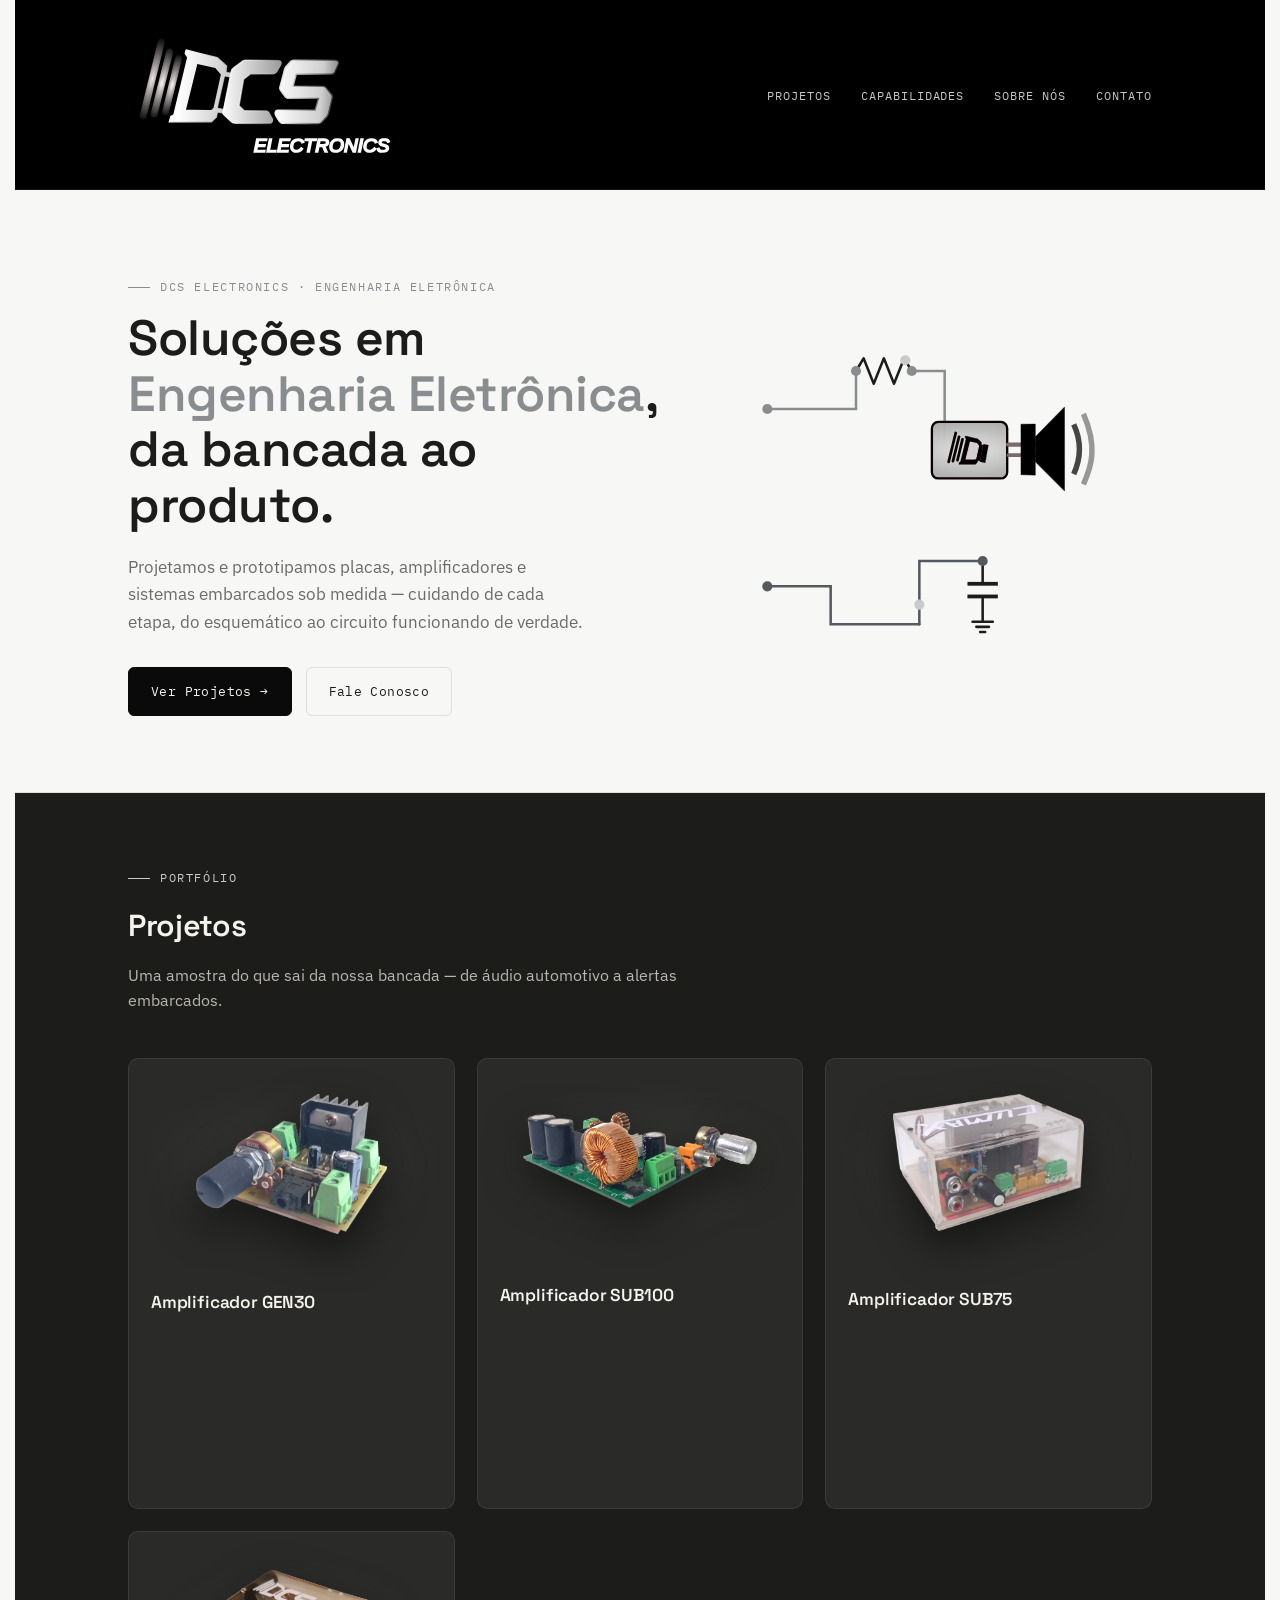
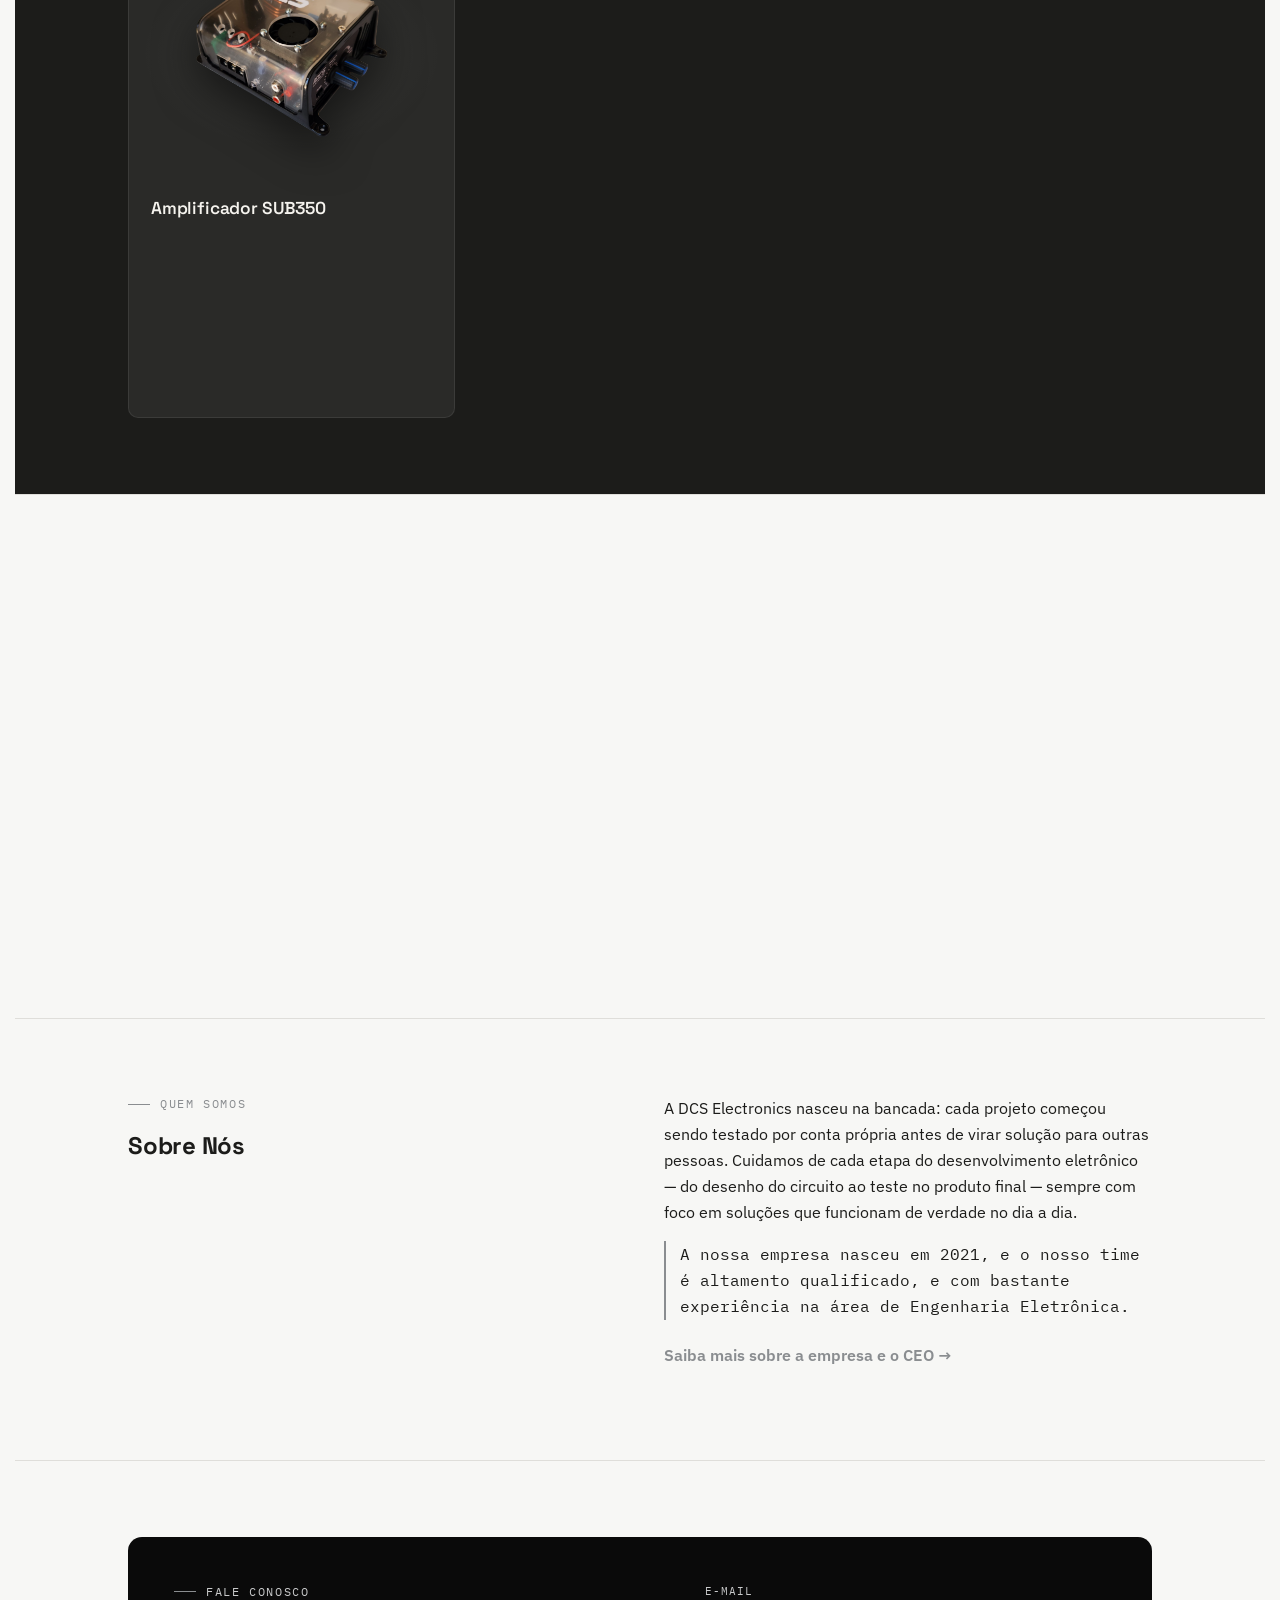
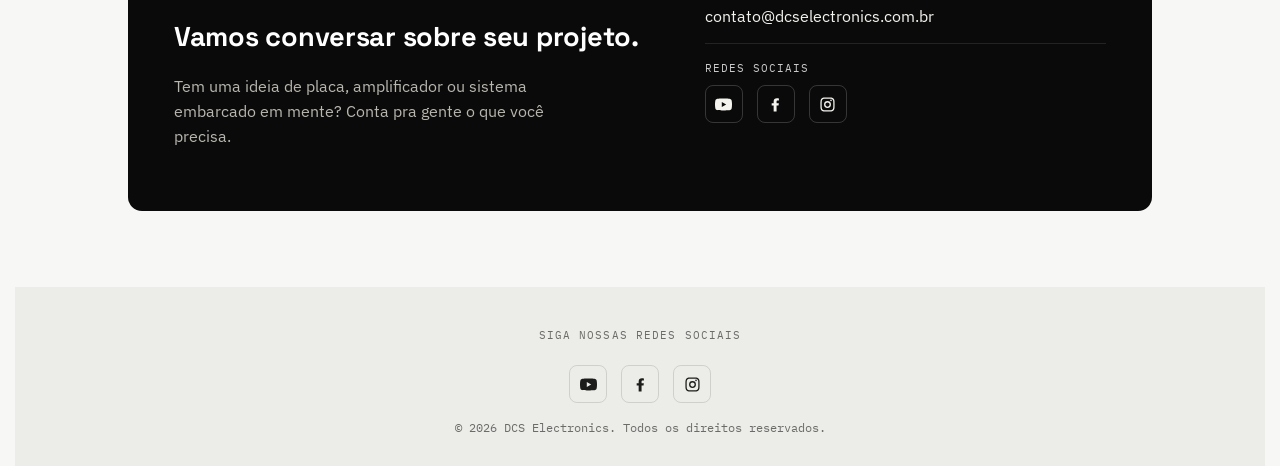
<file: index.html>
<!DOCTYPE html>
<html lang="pt-BR">
<head>
<meta charset="UTF-8">
<meta name="viewport" content="width=device-width, initial-scale=1.0">
<title>DCS Electronics — Soluções em Engenharia Eletrônica</title>
<link rel="icon" type="image/svg+xml" href="assets/logo_aba.svg">
<link rel="preconnect" href="https://fonts.googleapis.com">
<link href="https://fonts.googleapis.com/css2?family=Space+Grotesk:wght@500;600;700&family=IBM+Plex+Sans:wght@400;500;600&family=IBM+Plex+Mono:wght@400;500;600&display=swap" rel="stylesheet">
<link rel="stylesheet" href="css/style.css">
</head>
<body>

<header class="site-header">
  <div class="header-inner">
    <a href="#top" class="logo-mark">
      <img alt="DCS Electronics" class="logo-img" id="headerLogo">
      <script>
        document.getElementById('headerLogo').src = 'assets/logo_fundo_preto.svg?r=' + Date.now();
      </script>
    </a>
    <button class="menu-toggle" id="menuToggle" aria-expanded="false" aria-controls="mainNav">Menu</button>
    <nav class="main-nav" id="mainNav">
      <ul>
        <li class="has-dropdown">
          <a href="#projetos">Projetos</a>
          <ul class="dropdown">
            <li><a href="projetos/amplificador-gen30.html">Amplificador GEN30</a></li>
            <li><a href="projetos/amplificador-sub100.html">Amplificador SUB100</a></li>
            <li><a href="projetos/amplificador-sub75.html">Amplificador SUB75</a></li>
            <li><a href="projetos/amplificador-sub350.html">Amplificador SUB350</a></li>
          </ul>
        </li>
        <li><a href="#capabilidades">Capabilidades</a></li>
        <li><a href="sobre.html">Sobre Nós</a></li>
        <li><a href="#contato">Contato</a></li>
      </ul>
    </nav>
  </div>
</header>

<main id="top">

  <!-- HERO -->
  <section class="hero" style="border-bottom:1px solid var(--line);">
    <div class="wrap hero-inner">
      <div>
        <span class="eyebrow">DCS Electronics · Engenharia Eletrônica</span>
        <h1>Soluções em <em>Engenharia Eletrônica</em>, da bancada ao produto.</h1>
        <p class="lede">Projetamos e prototipamos placas, amplificadores e sistemas embarcados sob medida — cuidando de cada etapa, do esquemático ao circuito funcionando de verdade.</p>
        <div class="cta-row">
          <a href="#projetos" class="btn btn-primary">Ver Projetos →</a>
          <a href="#contato" class="btn btn-ghost">Fale Conosco</a>
        </div>
      </div>
      <div class="schematic-wrap">
        <svg viewBox="0 0 300 260" fill="none" xmlns="http://www.w3.org/2000/svg">
          <path id="trace-path" d="M20 60 H90 V30 M134 30 H160 V90" stroke="#8A8D90" stroke-width="2" stroke-linecap="round"/>
          <path d="M20 200 H70 V230 H140" stroke="#55585C" stroke-width="2" stroke-linecap="round"/>
          <path d="M140 230 V180 H190" stroke="#55585C" stroke-width="2" stroke-linecap="round"/>

          <!-- resistor -->
          <path d="M90 30 l6 -10 l8 20 l8 -20 l8 20 l8 -20 l6 10" stroke="#1C1C1A" stroke-width="2" fill="none" stroke-linecap="round" stroke-linejoin="round" transform="translate(0,0)"/>

          <!-- IC chip + speaker -->
          <defs>
            <radialGradient id="chipRadial" cx="108.89862" cy="58.403812" fx="108.89862" fy="58.403812" r="26.643026" gradientTransform="matrix(2.0710944,0.01418668,-0.00518916,0.75755892,-126.30591,124.73959)" gradientUnits="userSpaceOnUse">
              <stop offset="0" stop-color="#e4e4e4"/>
              <stop offset="1" stop-color="#ababab" stop-opacity="0.9647"/>
            </radialGradient>
          </defs>
          <g transform="translate(149,58) scale(1.15)">
            <g transform="translate(-72.287325,-140.50082)">
              <rect fill="url(#chipRadial)" stroke="#0a0000" stroke-width="1.58771" stroke-linecap="round" stroke-linejoin="miter" width="51.698349" height="38.780567" x="73.081177" y="151.13855" ry="4.3342938"/>
              <path fill="#7b7b7b" stroke="#796b6b" stroke-width="2.89781" stroke-linecap="round" d="m 125.36546,166.62769 20.50114,0.006"/>
              <path fill="#7b7b7b" stroke="#796b6b" stroke-width="2.68624" stroke-linecap="round" d="m 125.71638,173.89502 20.49851,0.0178"/>
              <path fill="#000000" stroke="#090000" stroke-width="1.88029" stroke-linecap="round" stroke-linejoin="round" d="m 84.586466,178.58606 4.855,-19.88483"/>
              <path fill="#000000" stroke="#090000" stroke-width="1.88029" stroke-linecap="round" stroke-linejoin="round" d="m 87.530456,178.04375 4.18356,-16.73425"/>
              <path fill="#000000" stroke="#090000" stroke-width="1.88029" stroke-linecap="round" stroke-linejoin="round" d="m 90.629386,177.42396 3.46048,-14.30675"/>
              <path fill="#000000" stroke="#000000" stroke-width="0.372966" d="m 96.599386,162.79029 -0.67564,-0.98607 c 0,0 0.14609,-0.98608 0.21913,-0.98608 0.073,0 8.399904,2.06346 8.399904,2.06346 l 2.52056,2.24907 -0.18786,1.63752 1.32866,0.31564 -2.13052,10.63968 -1.48526,-0.23595 -0.30135,1.35739 -1.35226,1.26476 -11.311124,0.0258 0.42887,-1.42195 0.80347,-0.43826 z"/>
              <path fill="#cfcfcf" stroke="#e7c9c9" stroke-width="0.72081" d="m 96.582306,176.51201 c 1.74033,-0.0249 6.189324,0.0533 6.189324,0.0533 l 0.44157,-0.35251 1.90188,-8.7143 -1.31002,-1.51883 -4.365864,-0.96551 z"/>
              <path fill="#000000" stroke="#000000" stroke-width="0.10226" d="m 106.62119,167.99804 1.36224,0.24533 -1.69796,8.38649 -1.54947,-0.29698 z"/>
              <path fill="#050101" stroke="#937b7b" stroke-width="0.10226" d="m 106.07362,177.72351 -0.13789,0.77568 3.7842,0.76901 2.26629,-12.29612 -3.55178,-0.65134 z"/>
              <g transform="translate(-9.9682737,112.12501)">
                <path fill="#000000" stroke="#000000" stroke-width="0.264583" d="m 144.18472,40.526397 v 34.745039 l 9.88897,0.26727 V 40.46433 Z"/>
                <path fill="#000000" stroke="#000000" stroke-width="0.264583" d="M 154.07369,66.384724 174.1189,86.429938 V 28.699724 l -20.04521,20.446118 z"/>
                <path fill="none" stroke="#000000" stroke-width="3.765" stroke-linecap="butt" opacity="0" d="m 180.4148,40.634799 c 5.77788,12.442126 4.40749,24.393783 0,34.210501">
                  <animate attributeName="opacity" values="0;1;0" keyTimes="0;0.5;1" dur="1.2s" begin="0s" repeatCount="indefinite"/>
                </path>
                <path fill="none" stroke="#000000" stroke-width="3.765" stroke-linecap="butt" opacity="0" d="m 187.09654,33.418525 c 9.87626,22.859072 5.5354,36.024659 0,48.375783">
                  <animate attributeName="opacity" values="0;1;0" keyTimes="0;0.5;1" dur="1.2s" begin="0.2s" repeatCount="indefinite"/>
                </path>
              </g>
            </g>
          </g>

          <!-- capacitor -->
          <line x1="190" y1="180" x2="190" y2="198" stroke="#1C1C1A" stroke-width="2"/>
          <line x1="178" y1="198" x2="202" y2="198" stroke="#1C1C1A" stroke-width="3"/>
          <line x1="178" y1="208" x2="202" y2="208" stroke="#1C1C1A" stroke-width="3"/>
          <line x1="190" y1="208" x2="190" y2="228" stroke="#1C1C1A" stroke-width="2"/>

          <!-- GND -->
          <line x1="182" y1="228" x2="198" y2="228" stroke="#1C1C1A" stroke-width="2" stroke-linecap="round"/>
          <line x1="185" y1="232" x2="195" y2="232" stroke="#1C1C1A" stroke-width="2" stroke-linecap="round"/>
          <line x1="188" y1="236" x2="192" y2="236" stroke="#1C1C1A" stroke-width="2" stroke-linecap="round"/>

          <!-- solder pads -->
          <circle cx="20" cy="60" r="4" fill="#8A8D90"/>
          <circle cx="20" cy="200" r="4" fill="#55585C"/>
          <circle cx="190" cy="180" r="4" fill="#55585C"/>
          <circle cx="90" cy="30" r="4" fill="#8A8D90"/>
          <circle cx="134" cy="30" r="4" fill="#8A8D90"/>

          <circle id="signal-pulse" r="4" fill="#C9CACB">
            <animateMotion dur="2.5s" repeatCount="indefinite" path="M20 60 H90 V30 l6 -10 l8 20 l8 -20 l8 20 l8 -20 l6 10 H160 V90 H150"/>
            <animate attributeName="opacity" values="1;1;0;0" keyTimes="0;0.85;0.95;1" dur="2.5s" repeatCount="indefinite"/>
          </circle>

          <circle id="signal-pulse-cap" r="4" fill="#C9CACB" opacity="0">
            <animateMotion begin="0.3s" dur="2.4s" repeatCount="indefinite" path="M20 200 H70 V230 H140 V180 H190 V228"/>
            <animate attributeName="opacity" begin="0.3s" values="1;1;0;0" keyTimes="0;0.85;0.95;1" dur="2.4s" repeatCount="indefinite"/>
          </circle>
        </svg>
      </div>
    </div>
  </section>

  <!-- PROJETOS -->
  <section id="projetos">
    <div class="wrap">
      <div class="section-head reveal-sequence">
        <span class="eyebrow">Portfólio</span>
        <h2>Projetos</h2>
        <p>Uma amostra do que sai da nossa bancada — de áudio automotivo a alertas embarcados.</p>
      </div>

      <div class="project-grid">

        <article class="project-card reveal">
          <div class="project-media">
            <img src="assets/amp_30w.png" alt="Placa do amplificador GEN30">
          </div>
          <div class="project-body">
            <h3><a href="projetos/amplificador-gen30.html">Amplificador GEN30</a></h3>
            <ul class="detail-specs reveal-rows">
              <li><span>Potência</span><span>30W (2x15W)</span></li>
              <li><span>Classe</span><span>AB</span></li>
              <li><span>CI Amplificador</span><span>TDA7297</span></li>
            </ul>
          </div>
        </article>

        <article class="project-card reveal">
          <div class="project-media">
            <img src="assets/amplificador-sub100.png" alt="Placa do amplificador SUB100">
          </div>
          <div class="project-body">
            <h3><a href="projetos/amplificador-sub100.html">Amplificador SUB100</a></h3>
            <ul class="detail-specs reveal-rows">
              <li><span>Potência</span><span>100W</span></li>
              <li><span>Classe</span><span>D</span></li>
              <li><span>CI Amplificador</span><span>TPA3116D2</span></li>
              <li><span>Filtro</span><span>Filtro passa-baixas dedicado</span></li>
            </ul>
          </div>
        </article>

        <article class="project-card reveal">
          <div class="project-media">
            <img src="assets/amplificador-sub75.png" alt="Placa do amplificador SUB75">
          </div>
          <div class="project-body">
            <h3><a href="projetos/amplificador-sub75.html">Amplificador SUB75</a></h3>
            <ul class="detail-specs reveal-rows">
              <li><span>Potência</span><span>75W</span></li>
              <li><span>Classe</span><span>H</span></li>
              <li><span>CI Amplificador</span><span>TDA1562</span></li>
              <li><span>Filtro</span><span>Filtro passa-baixas dedicado</span></li>
            </ul>
          </div>
        </article>

        <article class="project-card reveal">
          <div class="project-media">
            <img src="assets/amplificador-sub350.png" alt="Placa do amplificador SUB350">
          </div>
          <div class="project-body">
            <h3><a href="projetos/amplificador-sub350.html">Amplificador SUB350</a></h3>
            <ul class="detail-specs reveal-rows">
              <li><span>Potência</span><span>350W</span></li>
              <li><span>Classe</span><span>D</span></li>
              <li><span>CI Amplificador</span><span>TPA3551</span></li>
              <li><span>Filtro</span><span>Filtro passa-baixas dedicado</span></li>
            </ul>
          </div>
        </article>

      </div>
    </div>
  </section>

  <!-- CAPABILIDADES -->
  <section id="capabilidades">
    <div class="wrap">
      <div class="section-head reveal">
        <span class="eyebrow">O que fazemos</span>
        <h2>Capabilidades</h2>
        <p>Cobrimos o processo inteiro de desenvolvimento eletrônico — não só uma etapa isolada.</p>
      </div>
      <div class="cap-grid reveal">
        <div class="cap-item">
          <span class="mono">HW·DESIGN</span>
          <h3>Design de Hardware</h3>
          <p>Esquemáticos e placas de circuito impresso desenhados sob medida para cada aplicação.</p>
        </div>
        <div class="cap-item">
          <span class="mono">FW·EMBARCADO</span>
          <h3>Firmware Embarcado</h3>
          <p>Programação para microcontroladores e sistemas embarcados, do protótipo ao produto final.</p>
        </div>
        <div class="cap-item">
          <span class="mono">AUDIO·AUTO</span>
          <h3>Áudio Automotivo</h3>
          <p>Amplificadores, filtros e integração com sistemas de som veicular.</p>
        </div>
        <div class="cap-item">
          <span class="mono">PROTO·PCB</span>
          <h3>Prototipagem</h3>
          <p>Do protótipo testado na bancada ao layout pronto para fabricação em série.</p>
        </div>
      </div>
    </div>
  </section>

  <!-- SOBRE -->
  <section id="sobre">
    <div class="wrap about-grid">
      <div class="reveal">
        <span class="eyebrow">Quem somos</span>
        <h2>Sobre Nós</h2>
      </div>
      <div class="reveal">
        <p>A DCS Electronics nasceu na bancada: cada projeto começou sendo testado por conta própria antes de virar solução para outras pessoas. Cuidamos de cada etapa do desenvolvimento eletrônico — do desenho do circuito ao teste no produto final — sempre com foco em soluções que funcionam de verdade no dia a dia.</p>
        <p class="about-note">A nossa empresa nasceu em 2021, e o nosso time é altamento qualificado, e com bastante experiência na área de Engenharia Eletrônica.</p>
        <p><a href="sobre.html" class="about-link">Saiba mais sobre a empresa e o CEO →</a></p>
      </div>
    </div>
  </section>

  <!-- CONTATO -->
  <section id="contato">
    <div class="wrap">
      <div class="contact-box reveal">
        <div>
          <span class="eyebrow" style="color:var(--copper-bright);">Fale conosco</span>
          <h2>Vamos conversar sobre seu projeto.</h2>
          <p>Tem uma ideia de placa, amplificador ou sistema embarcado em mente? Conta pra gente o que você precisa.</p>
        </div>
        <div class="contact-rows">
          <div class="contact-row">
            <span class="label">E-mail</span>
            <span class="value"><a href="mailto:contato@dcselectronics.com.br">contato@dcselectronics.com.br</a></span>
          </div>
          <div class="contact-row" style="border-bottom:none;">
            <span class="label">Redes sociais</span>
            <div class="social-icons">
              <a href="https://www.youtube.com/user/Newtubyl" target="_blank" rel="noopener" aria-label="YouTube">
                <svg viewBox="0 0 24 24"><path d="M23.5 6.2a3 3 0 0 0-2.1-2.1C19.5 3.5 12 3.5 12 3.5s-7.5 0-9.4.6A3 3 0 0 0 .5 6.2 31 31 0 0 0 0 12a31 31 0 0 0 .5 5.8 3 3 0 0 0 2.1 2.1c1.9.6 9.4.6 9.4.6s7.5 0 9.4-.6a3 3 0 0 0 2.1-2.1A31 31 0 0 0 24 12a31 31 0 0 0-.5-5.8zM9.6 15.5V8.5L15.8 12z"/></svg>
              </a>
              <a href="https://www.facebook.com/DCSelectronicsdf/" target="_blank" rel="noopener" aria-label="Facebook">
                <svg viewBox="0 0 24 24"><path d="M13.5 22v-8.5h2.8l.4-3.3h-3.2V8.1c0-1 .3-1.6 1.7-1.6h1.6V3.4C16 3.3 15 3.2 13.9 3.2c-2.7 0-4.5 1.6-4.5 4.6v2.4H6.6v3.3h2.8V22h4.1z"/></svg>
              </a>
              <a href="https://www.instagram.com/dcselectronicsdf/" target="_blank" rel="noopener" aria-label="Instagram">
                <svg viewBox="0 0 24 24"><path d="M12 2c2.717 0 3.056.01 4.122.06 1.065.05 1.79.217 2.428.465.66.254 1.216.598 1.772 1.153a4.908 4.908 0 0 1 1.153 1.772c.247.637.415 1.363.465 2.428.047 1.066.06 1.405.06 4.122 0 2.717-.01 3.056-.06 4.122-.05 1.065-.218 1.79-.465 2.428a4.883 4.883 0 0 1-1.153 1.772 4.915 4.915 0 0 1-1.772 1.153c-.637.247-1.363.415-2.428.465-1.066.047-1.405.06-4.122.06-2.717 0-3.056-.01-4.122-.06-1.065-.05-1.79-.218-2.428-.465a4.89 4.89 0 0 1-1.772-1.153 4.904 4.904 0 0 1-1.153-1.772c-.248-.637-.415-1.363-.465-2.428C2.013 15.056 2 14.717 2 12c0-2.717.01-3.056.06-4.122.05-1.066.217-1.79.465-2.428a4.88 4.88 0 0 1 1.153-1.772A4.897 4.897 0 0 1 5.45 2.525c.638-.248 1.362-.415 2.428-.465C8.944 2.013 9.283 2 12 2zm0 1.802c-2.67 0-2.986.01-4.04.059-.976.045-1.505.207-1.858.344-.466.181-.8.398-1.15.748-.35.35-.566.683-.747 1.15-.137.352-.3.882-.344 1.857-.05 1.054-.06 1.37-.06 4.04 0 2.67.01 2.986.06 4.04.045.976.207 1.505.344 1.858.181.466.398.8.748 1.15.35.35.683.566 1.15.747.352.137.882.3 1.857.344 1.054.05 1.37.06 4.04.06 2.67 0 2.987-.01 4.04-.06.976-.045 1.505-.207 1.858-.344.466-.181.8-.398 1.15-.748.35-.35.566-.683.747-1.15.137-.352.3-.882.344-1.857.05-1.054.06-1.37.06-4.04 0-2.67-.01-2.986-.06-4.04-.045-.976-.207-1.505-.344-1.858a3.09 3.09 0 0 0-.748-1.15 3.098 3.098 0 0 0-1.15-.747c-.352-.137-.882-.3-1.857-.344-1.054-.05-1.37-.06-4.04-.06zM12 7.135a4.865 4.865 0 1 1 0 9.73 4.865 4.865 0 0 1 0-9.73zM12 15a3 3 0 1 0 0-6 3 3 0 0 0 0 6zm4.965-9.884a1.137 1.137 0 1 1 0 2.274 1.137 1.137 0 0 1 0-2.274z"/></svg>
              </a>
            </div>
          </div>
        </div>
      </div>
    </div>
  </section>

</main>

<footer class="site-footer">
  <div class="wrap footer-inner">
    <span class="mono">Siga Nossas Redes Sociais</span>
    <div class="social-icons">
      <a href="https://www.youtube.com/user/Newtubyl" target="_blank" rel="noopener" aria-label="YouTube">
        <svg viewBox="0 0 24 24"><path d="M23.5 6.2a3 3 0 0 0-2.1-2.1C19.5 3.5 12 3.5 12 3.5s-7.5 0-9.4.6A3 3 0 0 0 .5 6.2 31 31 0 0 0 0 12a31 31 0 0 0 .5 5.8 3 3 0 0 0 2.1 2.1c1.9.6 9.4.6 9.4.6s7.5 0 9.4-.6a3 3 0 0 0 2.1-2.1A31 31 0 0 0 24 12a31 31 0 0 0-.5-5.8zM9.6 15.5V8.5L15.8 12z"/></svg>
      </a>
      <a href="https://www.facebook.com/DCSelectronicsdf/" target="_blank" rel="noopener" aria-label="Facebook">
        <svg viewBox="0 0 24 24"><path d="M13.5 22v-8.5h2.8l.4-3.3h-3.2V8.1c0-1 .3-1.6 1.7-1.6h1.6V3.4C16 3.3 15 3.2 13.9 3.2c-2.7 0-4.5 1.6-4.5 4.6v2.4H6.6v3.3h2.8V22h4.1z"/></svg>
      </a>
      <a href="https://www.instagram.com/dcselectronicsdf/" target="_blank" rel="noopener" aria-label="Instagram">
        <svg viewBox="0 0 24 24"><path d="M12 2c2.717 0 3.056.01 4.122.06 1.065.05 1.79.217 2.428.465.66.254 1.216.598 1.772 1.153a4.908 4.908 0 0 1 1.153 1.772c.247.637.415 1.363.465 2.428.047 1.066.06 1.405.06 4.122 0 2.717-.01 3.056-.06 4.122-.05 1.065-.218 1.79-.465 2.428a4.883 4.883 0 0 1-1.153 1.772 4.915 4.915 0 0 1-1.772 1.153c-.637.247-1.363.415-2.428.465-1.066.047-1.405.06-4.122.06-2.717 0-3.056-.01-4.122-.06-1.065-.05-1.79-.218-2.428-.465a4.89 4.89 0 0 1-1.772-1.153 4.904 4.904 0 0 1-1.153-1.772c-.248-.637-.415-1.363-.465-2.428C2.013 15.056 2 14.717 2 12c0-2.717.01-3.056.06-4.122.05-1.066.217-1.79.465-2.428a4.88 4.88 0 0 1 1.153-1.772A4.897 4.897 0 0 1 5.45 2.525c.638-.248 1.362-.415 2.428-.465C8.944 2.013 9.283 2 12 2zm0 1.802c-2.67 0-2.986.01-4.04.059-.976.045-1.505.207-1.858.344-.466.181-.8.398-1.15.748-.35.35-.566.683-.747 1.15-.137.352-.3.882-.344 1.857-.05 1.054-.06 1.37-.06 4.04 0 2.67.01 2.986.06 4.04.045.976.207 1.505.344 1.858.181.466.398.8.748 1.15.35.35.683.566 1.15.747.352.137.882.3 1.857.344 1.054.05 1.37.06 4.04.06 2.67 0 2.987-.01 4.04-.06.976-.045 1.505-.207 1.858-.344.466-.181.8-.398 1.15-.748.35-.35.566-.683.747-1.15.137-.352.3-.882.344-1.857.05-1.054.06-1.37.06-4.04 0-2.67-.01-2.986-.06-4.04-.045-.976-.207-1.505-.344-1.858a3.09 3.09 0 0 0-.748-1.15 3.098 3.098 0 0 0-1.15-.747c-.352-.137-.882-.3-1.857-.344-1.054-.05-1.37-.06-4.04-.06zM12 7.135a4.865 4.865 0 1 1 0 9.73 4.865 4.865 0 0 1 0-9.73zM12 15a3 3 0 1 0 0-6 3 3 0 0 0 0 6zm4.965-9.884a1.137 1.137 0 1 1 0 2.274 1.137 1.137 0 0 1 0-2.274z"/></svg>
      </a>
    </div>
    <span class="copyright">© 2026 DCS Electronics. Todos os direitos reservados.</span>
  </div>
</footer>

<script>
  // mobile menu toggle
  const menuToggle = document.getElementById('menuToggle');
  const mainNav = document.getElementById('mainNav');
  menuToggle.addEventListener('click', () => {
    const open = mainNav.classList.toggle('open');
    menuToggle.setAttribute('aria-expanded', open ? 'true' : 'false');
  });
  mainNav.querySelectorAll('a').forEach(a => a.addEventListener('click', () => {
    mainNav.classList.remove('open');
    menuToggle.setAttribute('aria-expanded', 'false');
  }));

  // scroll reveal (plays once)
  const revealEls = document.querySelectorAll('.reveal');
  // scroll reveal (replays every time it enters view)
  const revealSequenceEls = document.querySelectorAll('.reveal-sequence, .reveal-rows');
  if('IntersectionObserver' in window){
    const io = new IntersectionObserver((entries) => {
      entries.forEach(entry => {
        if(entry.isIntersecting){
          entry.target.classList.add('in');
          io.unobserve(entry.target);
        }
      });
    }, { threshold: 0.15 });
    revealEls.forEach(el => io.observe(el));

    const ioSequence = new IntersectionObserver((entries) => {
      entries.forEach(entry => {
        entry.target.classList.toggle('in', entry.isIntersecting);
      });
    }, { threshold: 0.15 });
    revealSequenceEls.forEach(el => ioSequence.observe(el));
  }else{
    revealEls.forEach(el => el.classList.add('in'));
    revealSequenceEls.forEach(el => el.classList.add('in'));
  }
</script>

</body>
</html>
</file>
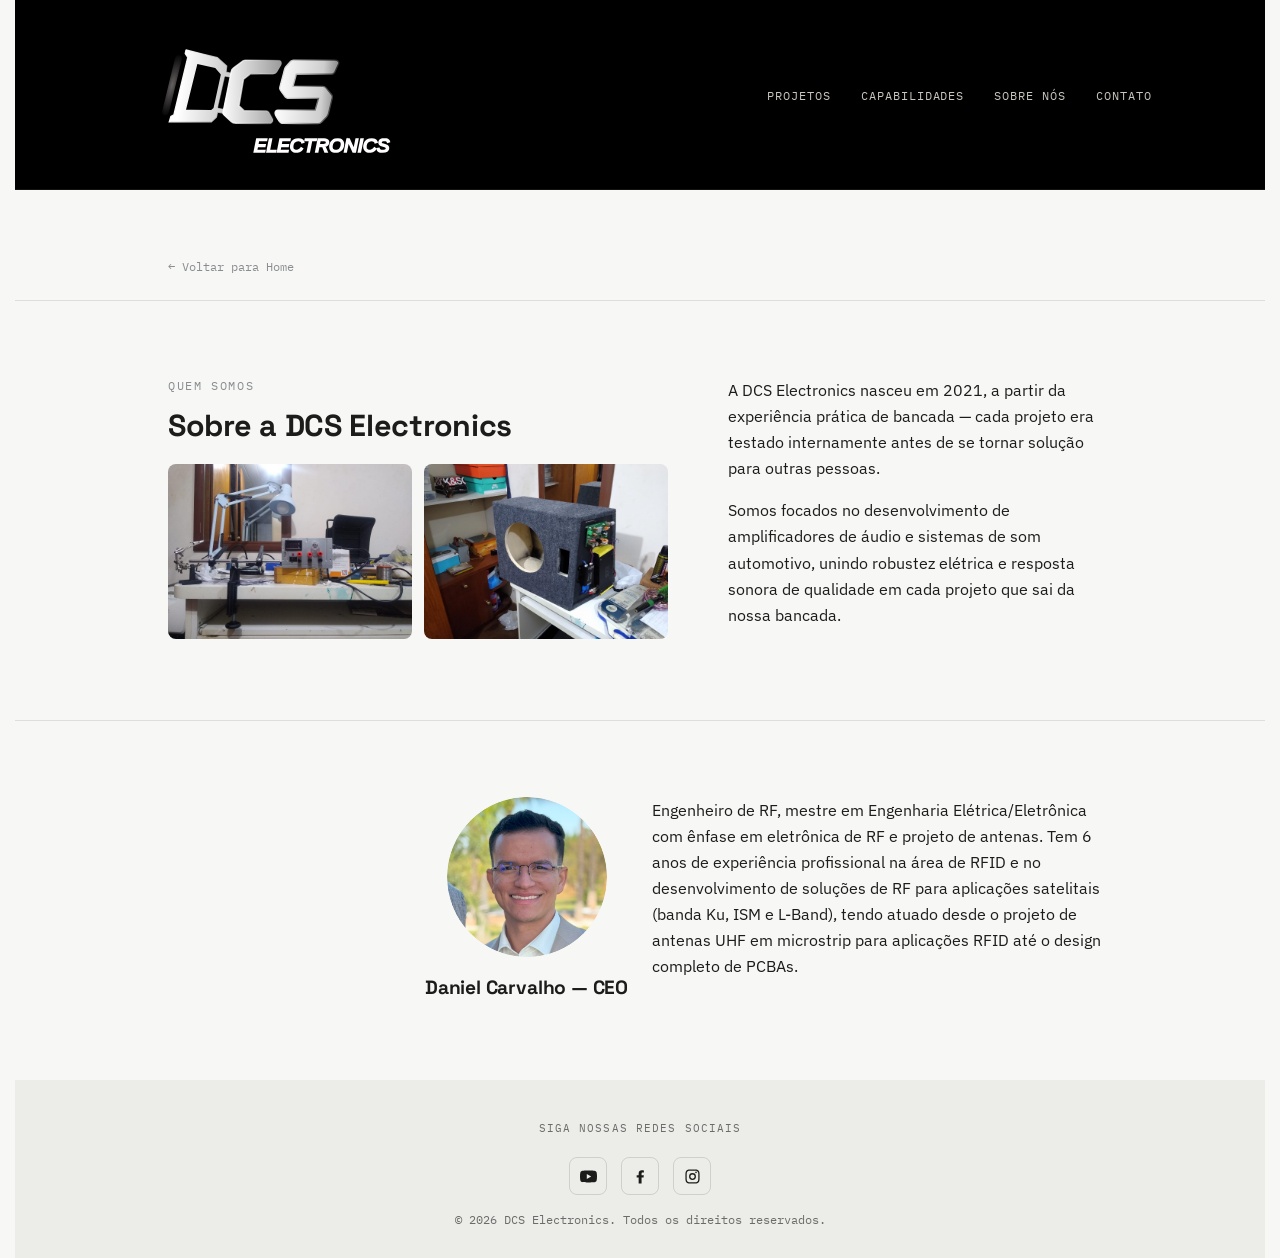
<file: sobre.html>
<!DOCTYPE html>
<html lang="pt-BR">
<head>
<meta charset="UTF-8">
<meta name="viewport" content="width=device-width, initial-scale=1.0">
<title>Sobre Nós — DCS Electronics</title>
<link rel="icon" type="image/svg+xml" href="assets/logo_aba.svg">
<link rel="preconnect" href="https://fonts.googleapis.com">
<link href="https://fonts.googleapis.com/css2?family=Space+Grotesk:wght@500;600;700&family=IBM+Plex+Sans:wght@400;500;600&family=IBM+Plex+Mono:wght@400;500;600&display=swap" rel="stylesheet">
<link rel="stylesheet" href="css/style.css">
</head>
<body id="page-sobre">

<header class="site-header">
  <div class="header-inner">
    <a href="index.html#top" class="logo-mark">
      <img src="assets/logo_fundo_preto.svg" alt="DCS Electronics" class="logo-img">
    </a>
    <button class="menu-toggle" id="menuToggle" aria-expanded="false" aria-controls="mainNav">Menu</button>
    <nav class="main-nav" id="mainNav">
      <ul>
        <li class="has-dropdown">
          <a href="index.html#projetos">Projetos</a>
          <ul class="dropdown">
            <li><a href="projetos/amplificador-gen30.html">Amplificador GEN30</a></li>
            <li><a href="projetos/amplificador-sub100.html">Amplificador SUB100</a></li>
            <li><a href="projetos/amplificador-sub75.html">Amplificador SUB75</a></li>
            <li><a href="projetos/amplificador-sub350.html">Amplificador SUB350</a></li>
          </ul>
        </li>
        <li><a href="index.html#capabilidades">Capabilidades</a></li>
        <li><a href="sobre.html">Sobre Nós</a></li>
        <li><a href="index.html#contato">Contato</a></li>
      </ul>
    </nav>
  </div>
</header>

<main>
  <section class="detail-hero">
    <div class="wrap">
      <p class="breadcrumb"><a href="index.html#top">← Voltar para Home</a></p>
    </div>
  </section>

  <section>
    <div class="wrap">
      <div class="about-grid company-about reveal-sequence">
        <div>
          <span class="eyebrow">Quem somos</span>
          <h2>Sobre a DCS Electronics</h2>
          <div class="history-photos">
            <img src="assets/lab_history.jpeg" alt="Bancada de desenvolvimento da DCS Electronics" class="history-photo">
            <img src="assets/som_automotivo_history.jpeg" alt="Histórico de projetos de som automotivo da DCS Electronics" class="history-photo">
          </div>
        </div>
        <div>
          <p>A DCS Electronics nasceu em 2021, a partir da experiência prática de bancada — cada projeto era testado internamente antes de se tornar solução para outras pessoas.</p>
          <p>Somos focados no desenvolvimento de amplificadores de áudio e sistemas de som automotivo, unindo robustez elétrica e resposta sonora de qualidade em cada projeto que sai da nossa bancada.</p>
        </div>
      </div>
    </div>
  </section>

  <section>
    <div class="wrap about-grid reveal-sequence">
      <div class="ceo-intro">
        <img src="assets/CV_Profile_picture.png" alt="Foto de Daniel Carvalho, CEO da DCS Electronics" class="ceo-photo">
        <h2>Daniel Carvalho — CEO</h2>
      </div>
      <div>
        <p>Engenheiro de RF, mestre em Engenharia Elétrica/Eletrônica com ênfase em eletrônica de RF e projeto de antenas. Tem 6 anos de experiência profissional na área de RFID e no desenvolvimento de soluções de RF para aplicações satelitais (banda Ku, ISM e L-Band), tendo atuado desde o projeto de antenas UHF em microstrip para aplicações RFID até o design completo de PCBAs.</p>
      </div>
    </div>
  </section>
</main>

<footer class="site-footer">
  <div class="wrap footer-inner">
    <span class="mono">Siga Nossas Redes Sociais</span>
    <div class="social-icons">
      <a href="https://www.youtube.com/user/Newtubyl" target="_blank" rel="noopener" aria-label="YouTube">
        <svg viewBox="0 0 24 24"><path d="M23.5 6.2a3 3 0 0 0-2.1-2.1C19.5 3.5 12 3.5 12 3.5s-7.5 0-9.4.6A3 3 0 0 0 .5 6.2 31 31 0 0 0 0 12a31 31 0 0 0 .5 5.8 3 3 0 0 0 2.1 2.1c1.9.6 9.4.6 9.4.6s7.5 0 9.4-.6a3 3 0 0 0 2.1-2.1A31 31 0 0 0 24 12a31 31 0 0 0-.5-5.8zM9.6 15.5V8.5L15.8 12z"/></svg>
      </a>
      <a href="https://www.facebook.com/DCSelectronicsdf/" target="_blank" rel="noopener" aria-label="Facebook">
        <svg viewBox="0 0 24 24"><path d="M13.5 22v-8.5h2.8l.4-3.3h-3.2V8.1c0-1 .3-1.6 1.7-1.6h1.6V3.4C16 3.3 15 3.2 13.9 3.2c-2.7 0-4.5 1.6-4.5 4.6v2.4H6.6v3.3h2.8V22h4.1z"/></svg>
      </a>
      <a href="https://www.instagram.com/dcselectronicsdf/" target="_blank" rel="noopener" aria-label="Instagram">
        <svg viewBox="0 0 24 24"><path d="M12 2c2.717 0 3.056.01 4.122.06 1.065.05 1.79.217 2.428.465.66.254 1.216.598 1.772 1.153a4.908 4.908 0 0 1 1.153 1.772c.247.637.415 1.363.465 2.428.047 1.066.06 1.405.06 4.122 0 2.717-.01 3.056-.06 4.122-.05 1.065-.218 1.79-.465 2.428a4.883 4.883 0 0 1-1.153 1.772 4.915 4.915 0 0 1-1.772 1.153c-.637.247-1.363.415-2.428.465-1.066.047-1.405.06-4.122.06-2.717 0-3.056-.01-4.122-.06-1.065-.05-1.79-.218-2.428-.465a4.89 4.89 0 0 1-1.772-1.153 4.904 4.904 0 0 1-1.153-1.772c-.248-.637-.415-1.363-.465-2.428C2.013 15.056 2 14.717 2 12c0-2.717.01-3.056.06-4.122.05-1.066.217-1.79.465-2.428a4.88 4.88 0 0 1 1.153-1.772A4.897 4.897 0 0 1 5.45 2.525c.638-.248 1.362-.415 2.428-.465C8.944 2.013 9.283 2 12 2zm0 1.802c-2.67 0-2.986.01-4.04.059-.976.045-1.505.207-1.858.344-.466.181-.8.398-1.15.748-.35.35-.566.683-.747 1.15-.137.352-.3.882-.344 1.857-.05 1.054-.06 1.37-.06 4.04 0 2.67.01 2.986.06 4.04.045.976.207 1.505.344 1.858.181.466.398.8.748 1.15.35.35.683.566 1.15.747.352.137.882.3 1.857.344 1.054.05 1.37.06 4.04.06 2.67 0 2.987-.01 4.04-.06.976-.045 1.505-.207 1.858-.344.466-.181.8-.398 1.15-.748.35-.35.566-.683.747-1.15.137-.352.3-.882.344-1.857.05-1.054.06-1.37.06-4.04 0-2.67-.01-2.986-.06-4.04-.045-.976-.207-1.505-.344-1.858a3.09 3.09 0 0 0-.748-1.15 3.098 3.098 0 0 0-1.15-.747c-.352-.137-.882-.3-1.857-.344-1.054-.05-1.37-.06-4.04-.06zM12 7.135a4.865 4.865 0 1 1 0 9.73 4.865 4.865 0 0 1 0-9.73zM12 15a3 3 0 1 0 0-6 3 3 0 0 0 0 6zm4.965-9.884a1.137 1.137 0 1 1 0 2.274 1.137 1.137 0 0 1 0-2.274z"/></svg>
      </a>
    </div>
    <span class="copyright">© 2026 DCS Electronics. Todos os direitos reservados.</span>
  </div>
</footer>

<script>
  const menuToggle = document.getElementById('menuToggle');
  const mainNav = document.getElementById('mainNav');
  menuToggle.addEventListener('click', () => {
    const open = mainNav.classList.toggle('open');
    menuToggle.setAttribute('aria-expanded', open ? 'true' : 'false');
  });

  // scroll reveal (replays every time it enters view)
  const revealSequenceEls = document.querySelectorAll('.reveal-sequence, .reveal-rows');
  if('IntersectionObserver' in window){
    const ioSequence = new IntersectionObserver((entries) => {
      entries.forEach(entry => {
        entry.target.classList.toggle('in', entry.isIntersecting);
      });
    }, { threshold: 0.15 });
    revealSequenceEls.forEach(el => ioSequence.observe(el));
  }else{
    revealSequenceEls.forEach(el => el.classList.add('in'));
  }
</script>

</body>
</html>
</file>
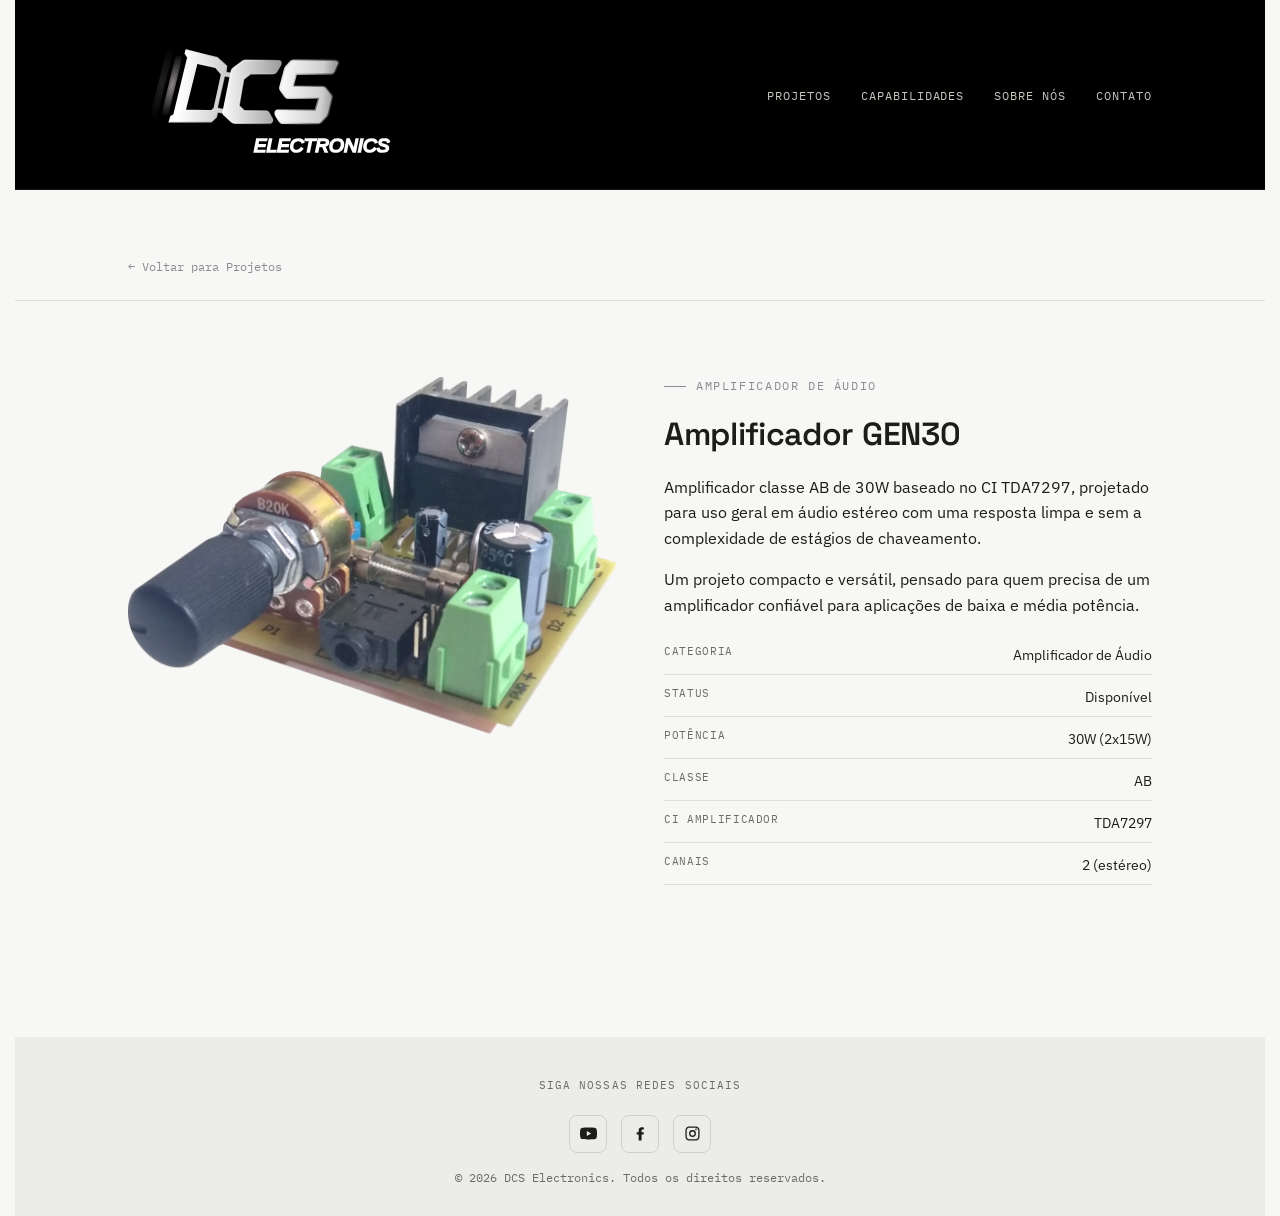
<file: projetos/amplificador-gen30.html>
<!DOCTYPE html>
<html lang="pt-BR">
<head>
<meta charset="UTF-8">
<meta name="viewport" content="width=device-width, initial-scale=1.0">
<title>Amplificador GEN30 — DCS Electronics</title>
<link rel="icon" type="image/svg+xml" href="../assets/logo_aba.svg">
<link rel="preconnect" href="https://fonts.googleapis.com">
<link href="https://fonts.googleapis.com/css2?family=Space+Grotesk:wght@500;600;700&family=IBM+Plex+Sans:wght@400;500;600&family=IBM+Plex+Mono:wght@400;500;600&display=swap" rel="stylesheet">
<link rel="stylesheet" href="../css/style.css">
</head>
<body>

<header class="site-header">
  <div class="header-inner">
    <a href="../index.html#top" class="logo-mark">
      <img src="../assets/logo_fundo_preto.svg" alt="DCS Electronics" class="logo-img">
    </a>
    <button class="menu-toggle" id="menuToggle" aria-expanded="false" aria-controls="mainNav">Menu</button>
    <nav class="main-nav" id="mainNav">
      <ul>
        <li class="has-dropdown">
          <a href="../index.html#projetos">Projetos</a>
          <ul class="dropdown">
            <li><a href="amplificador-gen30.html">Amplificador GEN30</a></li>
            <li><a href="amplificador-sub100.html">Amplificador SUB100</a></li>
            <li><a href="amplificador-sub75.html">Amplificador SUB75</a></li>
            <li><a href="amplificador-sub350.html">Amplificador SUB350</a></li>
          </ul>
        </li>
        <li><a href="../index.html#capabilidades">Capabilidades</a></li>
        <li><a href="../sobre.html">Sobre Nós</a></li>
        <li><a href="../index.html#contato">Contato</a></li>
      </ul>
    </nav>
  </div>
</header>

<main>
  <section class="detail-hero">
    <div class="wrap">
      <p class="breadcrumb"><a href="../index.html#projetos">← Voltar para Projetos</a></p>
    </div>
  </section>

  <section>
    <div class="wrap detail-grid">
      <div class="detail-media">
        <img src="../assets/amp_30w.png" alt="Placa do amplificador GEN30">
      </div>
      <div class="detail-body">
        <span class="eyebrow">Amplificador de Áudio</span>
        <h1>Amplificador GEN30</h1>
        <p>Amplificador classe AB de 30W baseado no CI TDA7297, projetado para uso geral em áudio estéreo com uma resposta limpa e sem a complexidade de estágios de chaveamento.</p>
        <p>Um projeto compacto e versátil, pensado para quem precisa de um amplificador confiável para aplicações de baixa e média potência.</p>
        <ul class="detail-specs reveal-rows">
          <li><span>Categoria</span><span>Amplificador de Áudio</span></li>
          <li><span>Status</span><span>Disponível</span></li>
          <li><span>Potência</span><span>30W (2x15W)</span></li>
          <li><span>Classe</span><span>AB</span></li>
          <li><span>CI Amplificador</span><span>TDA7297</span></li>
          <li><span>Canais</span><span>2 (estéreo)</span></li>
        </ul>
      </div>
    </div>
  </section>
</main>

<footer class="site-footer">
  <div class="wrap footer-inner">
    <span class="mono">Siga Nossas Redes Sociais</span>
    <div class="social-icons">
      <a href="https://www.youtube.com/user/Newtubyl" target="_blank" rel="noopener" aria-label="YouTube">
        <svg viewBox="0 0 24 24"><path d="M23.5 6.2a3 3 0 0 0-2.1-2.1C19.5 3.5 12 3.5 12 3.5s-7.5 0-9.4.6A3 3 0 0 0 .5 6.2 31 31 0 0 0 0 12a31 31 0 0 0 .5 5.8 3 3 0 0 0 2.1 2.1c1.9.6 9.4.6 9.4.6s7.5 0 9.4-.6a3 3 0 0 0 2.1-2.1A31 31 0 0 0 24 12a31 31 0 0 0-.5-5.8zM9.6 15.5V8.5L15.8 12z"/></svg>
      </a>
      <a href="https://www.facebook.com/DCSelectronicsdf/" target="_blank" rel="noopener" aria-label="Facebook">
        <svg viewBox="0 0 24 24"><path d="M13.5 22v-8.5h2.8l.4-3.3h-3.2V8.1c0-1 .3-1.6 1.7-1.6h1.6V3.4C16 3.3 15 3.2 13.9 3.2c-2.7 0-4.5 1.6-4.5 4.6v2.4H6.6v3.3h2.8V22h4.1z"/></svg>
      </a>
      <a href="https://www.instagram.com/dcselectronicsdf/" target="_blank" rel="noopener" aria-label="Instagram">
        <svg viewBox="0 0 24 24"><path d="M12 2c2.717 0 3.056.01 4.122.06 1.065.05 1.79.217 2.428.465.66.254 1.216.598 1.772 1.153a4.908 4.908 0 0 1 1.153 1.772c.247.637.415 1.363.465 2.428.047 1.066.06 1.405.06 4.122 0 2.717-.01 3.056-.06 4.122-.05 1.065-.218 1.79-.465 2.428a4.883 4.883 0 0 1-1.153 1.772 4.915 4.915 0 0 1-1.772 1.153c-.637.247-1.363.415-2.428.465-1.066.047-1.405.06-4.122.06-2.717 0-3.056-.01-4.122-.06-1.065-.05-1.79-.218-2.428-.465a4.89 4.89 0 0 1-1.772-1.153 4.904 4.904 0 0 1-1.153-1.772c-.248-.637-.415-1.363-.465-2.428C2.013 15.056 2 14.717 2 12c0-2.717.01-3.056.06-4.122.05-1.066.217-1.79.465-2.428a4.88 4.88 0 0 1 1.153-1.772A4.897 4.897 0 0 1 5.45 2.525c.638-.248 1.362-.415 2.428-.465C8.944 2.013 9.283 2 12 2zm0 1.802c-2.67 0-2.986.01-4.04.059-.976.045-1.505.207-1.858.344-.466.181-.8.398-1.15.748-.35.35-.566.683-.747 1.15-.137.352-.3.882-.344 1.857-.05 1.054-.06 1.37-.06 4.04 0 2.67.01 2.986.06 4.04.045.976.207 1.505.344 1.858.181.466.398.8.748 1.15.35.35.683.566 1.15.747.352.137.882.3 1.857.344 1.054.05 1.37.06 4.04.06 2.67 0 2.987-.01 4.04-.06.976-.045 1.505-.207 1.858-.344.466-.181.8-.398 1.15-.748.35-.35.566-.683.747-1.15.137-.352.3-.882.344-1.857.05-1.054.06-1.37.06-4.04 0-2.67-.01-2.986-.06-4.04-.045-.976-.207-1.505-.344-1.858a3.09 3.09 0 0 0-.748-1.15 3.098 3.098 0 0 0-1.15-.747c-.352-.137-.882-.3-1.857-.344-1.054-.05-1.37-.06-4.04-.06zM12 7.135a4.865 4.865 0 1 1 0 9.73 4.865 4.865 0 0 1 0-9.73zM12 15a3 3 0 1 0 0-6 3 3 0 0 0 0 6zm4.965-9.884a1.137 1.137 0 1 1 0 2.274 1.137 1.137 0 0 1 0-2.274z"/></svg>
      </a>
    </div>
    <span class="copyright">© 2026 DCS Electronics. Todos os direitos reservados.</span>
  </div>
</footer>

<script>
  const menuToggle = document.getElementById('menuToggle');
  const mainNav = document.getElementById('mainNav');
  menuToggle.addEventListener('click', () => {
    const open = mainNav.classList.toggle('open');
    menuToggle.setAttribute('aria-expanded', open ? 'true' : 'false');
  });

  // scroll reveal (replays every time it enters view)
  const revealRowsEls = document.querySelectorAll('.reveal-rows');
  if('IntersectionObserver' in window){
    const ioSequence = new IntersectionObserver((entries) => {
      entries.forEach(entry => {
        entry.target.classList.toggle('in', entry.isIntersecting);
      });
    }, { threshold: 0.15 });
    revealRowsEls.forEach(el => ioSequence.observe(el));
  }else{
    revealRowsEls.forEach(el => el.classList.add('in'));
  }
</script>

</body>
</html>
</file>
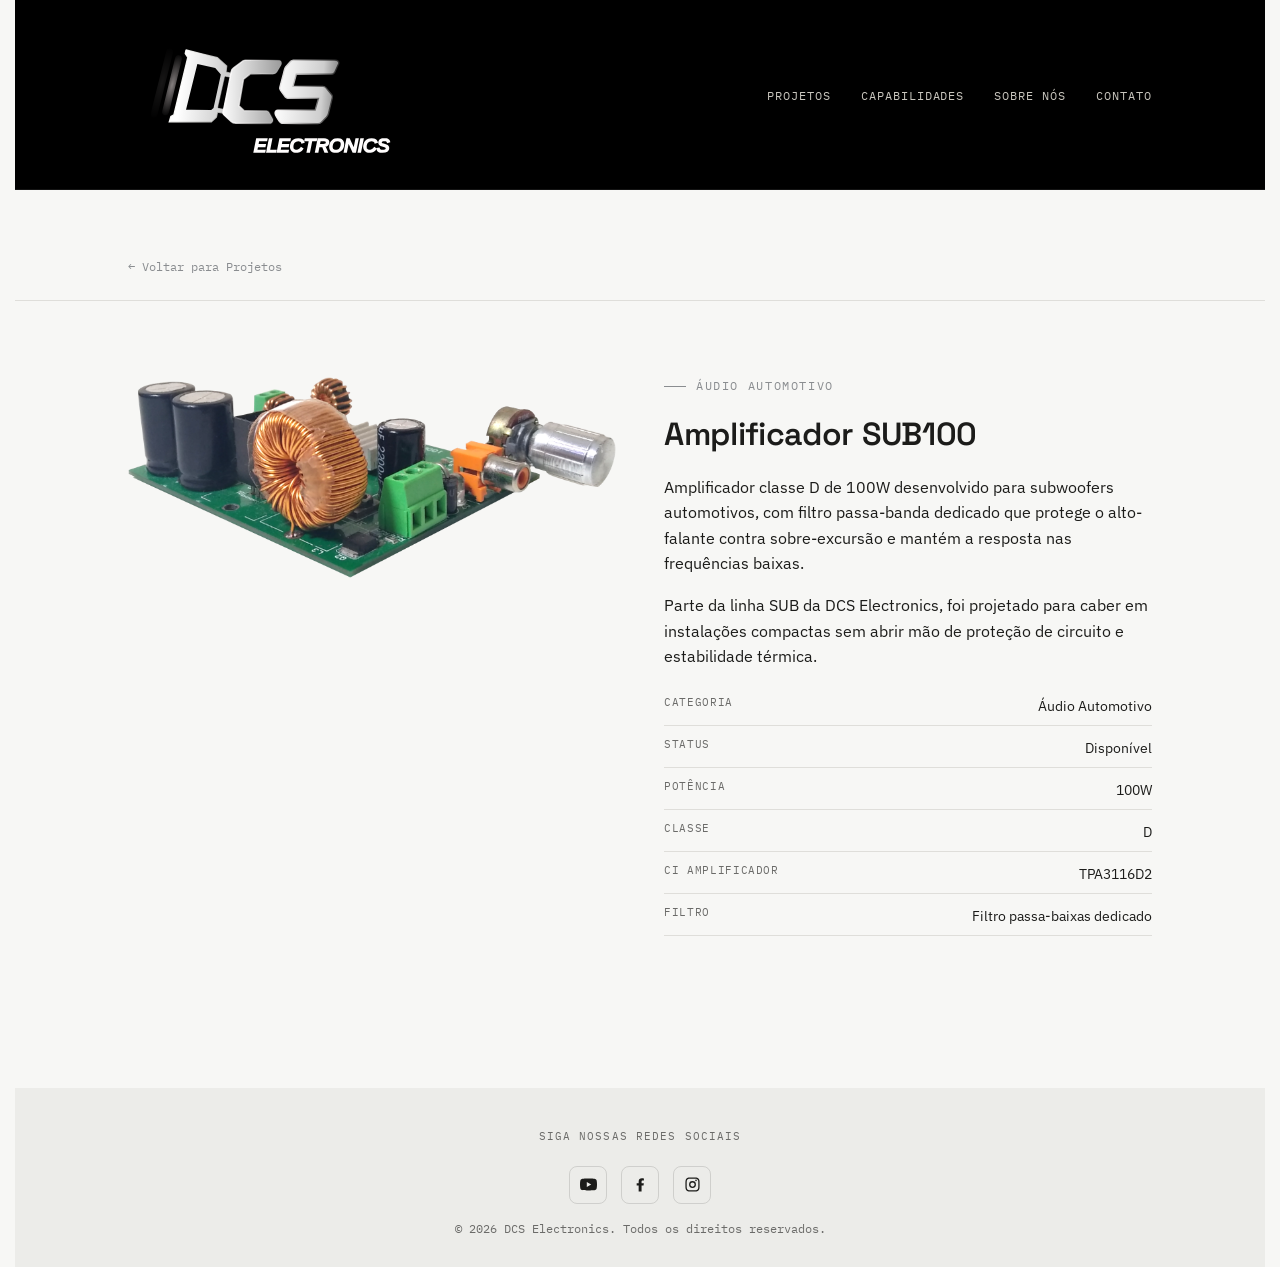
<file: projetos/amplificador-sub100.html>
<!DOCTYPE html>
<html lang="pt-BR">
<head>
<meta charset="UTF-8">
<meta name="viewport" content="width=device-width, initial-scale=1.0">
<title>Amplificador SUB100 — DCS Electronics</title>
<link rel="icon" type="image/svg+xml" href="../assets/logo_aba.svg">
<link rel="preconnect" href="https://fonts.googleapis.com">
<link href="https://fonts.googleapis.com/css2?family=Space+Grotesk:wght@500;600;700&family=IBM+Plex+Sans:wght@400;500;600&family=IBM+Plex+Mono:wght@400;500;600&display=swap" rel="stylesheet">
<link rel="stylesheet" href="../css/style.css">
</head>
<body>

<header class="site-header">
  <div class="header-inner">
    <a href="../index.html#top" class="logo-mark">
      <img src="../assets/logo_fundo_preto.svg" alt="DCS Electronics" class="logo-img">
    </a>
    <button class="menu-toggle" id="menuToggle" aria-expanded="false" aria-controls="mainNav">Menu</button>
    <nav class="main-nav" id="mainNav">
      <ul>
        <li class="has-dropdown">
          <a href="../index.html#projetos">Projetos</a>
          <ul class="dropdown">
            <li><a href="amplificador-gen30.html">Amplificador GEN30</a></li>
            <li><a href="amplificador-sub100.html">Amplificador SUB100</a></li>
            <li><a href="amplificador-sub75.html">Amplificador SUB75</a></li>
            <li><a href="amplificador-sub350.html">Amplificador SUB350</a></li>
          </ul>
        </li>
        <li><a href="../index.html#capabilidades">Capabilidades</a></li>
        <li><a href="../index.html#sobre">Sobre Nós</a></li>
        <li><a href="../index.html#contato">Contato</a></li>
      </ul>
    </nav>
  </div>
</header>

<main>
  <section class="detail-hero">
    <div class="wrap">
      <p class="breadcrumb"><a href="../index.html#projetos">← Voltar para Projetos</a></p>
    </div>
  </section>

  <section>
    <div class="wrap detail-grid">
      <div class="detail-media">
        <img src="../assets/amplificador-sub100.png" alt="Placa do amplificador SUB100">
      </div>
      <div class="detail-body">
        <span class="eyebrow">Áudio Automotivo</span>
        <h1>Amplificador SUB100</h1>
        <p>Amplificador classe D de 100W desenvolvido para subwoofers automotivos, com filtro passa-banda dedicado que protege o alto-falante contra sobre-excursão e mantém a resposta nas frequências baixas.</p>
        <p>Parte da linha SUB da DCS Electronics, foi projetado para caber em instalações compactas sem abrir mão de proteção de circuito e estabilidade térmica.</p>
        <ul class="detail-specs reveal-rows">
          <li><span>Categoria</span><span>Áudio Automotivo</span></li>
          <li><span>Status</span><span>Disponível</span></li>
          <li><span>Potência</span><span>100W</span></li>
          <li><span>Classe</span><span>D</span></li>
          <li><span>CI Amplificador</span><span>TPA3116D2</span></li>
          <li><span>Filtro</span><span>Filtro passa-baixas dedicado</span></li>
        </ul>
      </div>
    </div>
  </section>
</main>

<footer class="site-footer">
  <div class="wrap footer-inner">
    <span class="mono">Siga Nossas Redes Sociais</span>
    <div class="social-icons">
      <a href="https://www.youtube.com/user/Newtubyl" target="_blank" rel="noopener" aria-label="YouTube">
        <svg viewBox="0 0 24 24"><path d="M23.5 6.2a3 3 0 0 0-2.1-2.1C19.5 3.5 12 3.5 12 3.5s-7.5 0-9.4.6A3 3 0 0 0 .5 6.2 31 31 0 0 0 0 12a31 31 0 0 0 .5 5.8 3 3 0 0 0 2.1 2.1c1.9.6 9.4.6 9.4.6s7.5 0 9.4-.6a3 3 0 0 0 2.1-2.1A31 31 0 0 0 24 12a31 31 0 0 0-.5-5.8zM9.6 15.5V8.5L15.8 12z"/></svg>
      </a>
      <a href="https://www.facebook.com/DCSelectronicsdf/" target="_blank" rel="noopener" aria-label="Facebook">
        <svg viewBox="0 0 24 24"><path d="M13.5 22v-8.5h2.8l.4-3.3h-3.2V8.1c0-1 .3-1.6 1.7-1.6h1.6V3.4C16 3.3 15 3.2 13.9 3.2c-2.7 0-4.5 1.6-4.5 4.6v2.4H6.6v3.3h2.8V22h4.1z"/></svg>
      </a>
      <a href="https://www.instagram.com/dcselectronicsdf/" target="_blank" rel="noopener" aria-label="Instagram">
        <svg viewBox="0 0 24 24"><path d="M12 2c2.717 0 3.056.01 4.122.06 1.065.05 1.79.217 2.428.465.66.254 1.216.598 1.772 1.153a4.908 4.908 0 0 1 1.153 1.772c.247.637.415 1.363.465 2.428.047 1.066.06 1.405.06 4.122 0 2.717-.01 3.056-.06 4.122-.05 1.065-.218 1.79-.465 2.428a4.883 4.883 0 0 1-1.153 1.772 4.915 4.915 0 0 1-1.772 1.153c-.637.247-1.363.415-2.428.465-1.066.047-1.405.06-4.122.06-2.717 0-3.056-.01-4.122-.06-1.065-.05-1.79-.218-2.428-.465a4.89 4.89 0 0 1-1.772-1.153 4.904 4.904 0 0 1-1.153-1.772c-.248-.637-.415-1.363-.465-2.428C2.013 15.056 2 14.717 2 12c0-2.717.01-3.056.06-4.122.05-1.066.217-1.79.465-2.428a4.88 4.88 0 0 1 1.153-1.772A4.897 4.897 0 0 1 5.45 2.525c.638-.248 1.362-.415 2.428-.465C8.944 2.013 9.283 2 12 2zm0 1.802c-2.67 0-2.986.01-4.04.059-.976.045-1.505.207-1.858.344-.466.181-.8.398-1.15.748-.35.35-.566.683-.747 1.15-.137.352-.3.882-.344 1.857-.05 1.054-.06 1.37-.06 4.04 0 2.67.01 2.986.06 4.04.045.976.207 1.505.344 1.858.181.466.398.8.748 1.15.35.35.683.566 1.15.747.352.137.882.3 1.857.344 1.054.05 1.37.06 4.04.06 2.67 0 2.987-.01 4.04-.06.976-.045 1.505-.207 1.858-.344.466-.181.8-.398 1.15-.748.35-.35.566-.683.747-1.15.137-.352.3-.882.344-1.857.05-1.054.06-1.37.06-4.04 0-2.67-.01-2.986-.06-4.04-.045-.976-.207-1.505-.344-1.858a3.09 3.09 0 0 0-.748-1.15 3.098 3.098 0 0 0-1.15-.747c-.352-.137-.882-.3-1.857-.344-1.054-.05-1.37-.06-4.04-.06zM12 7.135a4.865 4.865 0 1 1 0 9.73 4.865 4.865 0 0 1 0-9.73zM12 15a3 3 0 1 0 0-6 3 3 0 0 0 0 6zm4.965-9.884a1.137 1.137 0 1 1 0 2.274 1.137 1.137 0 0 1 0-2.274z"/></svg>
      </a>
    </div>
    <span class="copyright">© 2026 DCS Electronics. Todos os direitos reservados.</span>
  </div>
</footer>

<script>
  const menuToggle = document.getElementById('menuToggle');
  const mainNav = document.getElementById('mainNav');
  menuToggle.addEventListener('click', () => {
    const open = mainNav.classList.toggle('open');
    menuToggle.setAttribute('aria-expanded', open ? 'true' : 'false');
  });

  // scroll reveal (replays every time it enters view)
  const revealRowsEls = document.querySelectorAll('.reveal-rows');
  if('IntersectionObserver' in window){
    const ioSequence = new IntersectionObserver((entries) => {
      entries.forEach(entry => {
        entry.target.classList.toggle('in', entry.isIntersecting);
      });
    }, { threshold: 0.15 });
    revealRowsEls.forEach(el => ioSequence.observe(el));
  }else{
    revealRowsEls.forEach(el => el.classList.add('in'));
  }
</script>

</body>
</html>
</file>
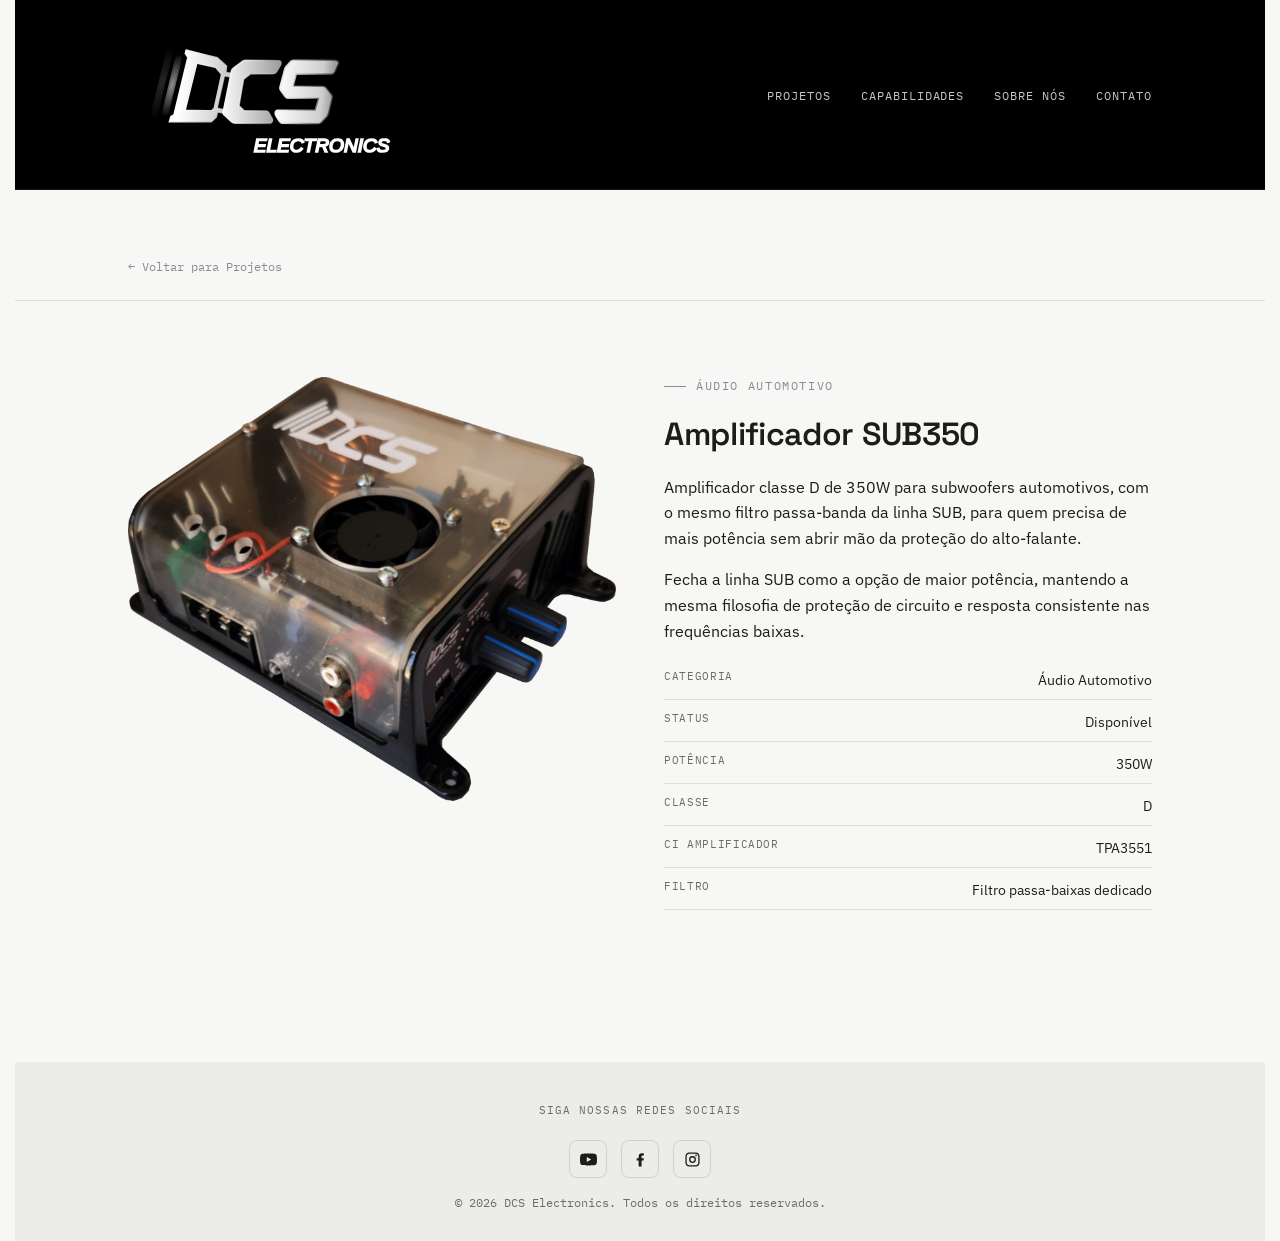
<file: projetos/amplificador-sub350.html>
<!DOCTYPE html>
<html lang="pt-BR">
<head>
<meta charset="UTF-8">
<meta name="viewport" content="width=device-width, initial-scale=1.0">
<title>Amplificador SUB350 — DCS Electronics</title>
<link rel="icon" type="image/svg+xml" href="../assets/logo_aba.svg">
<link rel="preconnect" href="https://fonts.googleapis.com">
<link href="https://fonts.googleapis.com/css2?family=Space+Grotesk:wght@500;600;700&family=IBM+Plex+Sans:wght@400;500;600&family=IBM+Plex+Mono:wght@400;500;600&display=swap" rel="stylesheet">
<link rel="stylesheet" href="../css/style.css">
</head>
<body>

<header class="site-header">
  <div class="header-inner">
    <a href="../index.html#top" class="logo-mark">
      <img src="../assets/logo_fundo_preto.svg" alt="DCS Electronics" class="logo-img">
    </a>
    <button class="menu-toggle" id="menuToggle" aria-expanded="false" aria-controls="mainNav">Menu</button>
    <nav class="main-nav" id="mainNav">
      <ul>
        <li class="has-dropdown">
          <a href="../index.html#projetos">Projetos</a>
          <ul class="dropdown">
            <li><a href="amplificador-gen30.html">Amplificador GEN30</a></li>
            <li><a href="amplificador-sub100.html">Amplificador SUB100</a></li>
            <li><a href="amplificador-sub75.html">Amplificador SUB75</a></li>
            <li><a href="amplificador-sub350.html">Amplificador SUB350</a></li>
          </ul>
        </li>
        <li><a href="../index.html#capabilidades">Capabilidades</a></li>
        <li><a href="../sobre.html">Sobre Nós</a></li>
        <li><a href="../index.html#contato">Contato</a></li>
      </ul>
    </nav>
  </div>
</header>

<main>
  <section class="detail-hero">
    <div class="wrap">
      <p class="breadcrumb"><a href="../index.html#projetos">← Voltar para Projetos</a></p>
    </div>
  </section>

  <section>
    <div class="wrap detail-grid">
      <div class="detail-media">
        <img src="../assets/amplificador-sub350.png" alt="Placa do amplificador SUB350">
      </div>
      <div class="detail-body">
        <span class="eyebrow">Áudio Automotivo</span>
        <h1>Amplificador SUB350</h1>
        <p>Amplificador classe D de 350W para subwoofers automotivos, com o mesmo filtro passa-banda da linha SUB, para quem precisa de mais potência sem abrir mão da proteção do alto-falante.</p>
        <p>Fecha a linha SUB como a opção de maior potência, mantendo a mesma filosofia de proteção de circuito e resposta consistente nas frequências baixas.</p>
        <ul class="detail-specs reveal-rows">
          <li><span>Categoria</span><span>Áudio Automotivo</span></li>
          <li><span>Status</span><span>Disponível</span></li>
          <li><span>Potência</span><span>350W</span></li>
          <li><span>Classe</span><span>D</span></li>
          <li><span>CI Amplificador</span><span>TPA3551</span></li>
          <li><span>Filtro</span><span>Filtro passa-baixas dedicado</span></li>
        </ul>
      </div>
    </div>
  </section>
</main>

<footer class="site-footer">
  <div class="wrap footer-inner">
    <span class="mono">Siga Nossas Redes Sociais</span>
    <div class="social-icons">
      <a href="https://www.youtube.com/user/Newtubyl" target="_blank" rel="noopener" aria-label="YouTube">
        <svg viewBox="0 0 24 24"><path d="M23.5 6.2a3 3 0 0 0-2.1-2.1C19.5 3.5 12 3.5 12 3.5s-7.5 0-9.4.6A3 3 0 0 0 .5 6.2 31 31 0 0 0 0 12a31 31 0 0 0 .5 5.8 3 3 0 0 0 2.1 2.1c1.9.6 9.4.6 9.4.6s7.5 0 9.4-.6a3 3 0 0 0 2.1-2.1A31 31 0 0 0 24 12a31 31 0 0 0-.5-5.8zM9.6 15.5V8.5L15.8 12z"/></svg>
      </a>
      <a href="https://www.facebook.com/DCSelectronicsdf/" target="_blank" rel="noopener" aria-label="Facebook">
        <svg viewBox="0 0 24 24"><path d="M13.5 22v-8.5h2.8l.4-3.3h-3.2V8.1c0-1 .3-1.6 1.7-1.6h1.6V3.4C16 3.3 15 3.2 13.9 3.2c-2.7 0-4.5 1.6-4.5 4.6v2.4H6.6v3.3h2.8V22h4.1z"/></svg>
      </a>
      <a href="https://www.instagram.com/dcselectronicsdf/" target="_blank" rel="noopener" aria-label="Instagram">
        <svg viewBox="0 0 24 24"><path d="M12 2c2.717 0 3.056.01 4.122.06 1.065.05 1.79.217 2.428.465.66.254 1.216.598 1.772 1.153a4.908 4.908 0 0 1 1.153 1.772c.247.637.415 1.363.465 2.428.047 1.066.06 1.405.06 4.122 0 2.717-.01 3.056-.06 4.122-.05 1.065-.218 1.79-.465 2.428a4.883 4.883 0 0 1-1.153 1.772 4.915 4.915 0 0 1-1.772 1.153c-.637.247-1.363.415-2.428.465-1.066.047-1.405.06-4.122.06-2.717 0-3.056-.01-4.122-.06-1.065-.05-1.79-.218-2.428-.465a4.89 4.89 0 0 1-1.772-1.153 4.904 4.904 0 0 1-1.153-1.772c-.248-.637-.415-1.363-.465-2.428C2.013 15.056 2 14.717 2 12c0-2.717.01-3.056.06-4.122.05-1.066.217-1.79.465-2.428a4.88 4.88 0 0 1 1.153-1.772A4.897 4.897 0 0 1 5.45 2.525c.638-.248 1.362-.415 2.428-.465C8.944 2.013 9.283 2 12 2zm0 1.802c-2.67 0-2.986.01-4.04.059-.976.045-1.505.207-1.858.344-.466.181-.8.398-1.15.748-.35.35-.566.683-.747 1.15-.137.352-.3.882-.344 1.857-.05 1.054-.06 1.37-.06 4.04 0 2.67.01 2.986.06 4.04.045.976.207 1.505.344 1.858.181.466.398.8.748 1.15.35.35.683.566 1.15.747.352.137.882.3 1.857.344 1.054.05 1.37.06 4.04.06 2.67 0 2.987-.01 4.04-.06.976-.045 1.505-.207 1.858-.344.466-.181.8-.398 1.15-.748.35-.35.566-.683.747-1.15.137-.352.3-.882.344-1.857.05-1.054.06-1.37.06-4.04 0-2.67-.01-2.986-.06-4.04-.045-.976-.207-1.505-.344-1.858a3.09 3.09 0 0 0-.748-1.15 3.098 3.098 0 0 0-1.15-.747c-.352-.137-.882-.3-1.857-.344-1.054-.05-1.37-.06-4.04-.06zM12 7.135a4.865 4.865 0 1 1 0 9.73 4.865 4.865 0 0 1 0-9.73zM12 15a3 3 0 1 0 0-6 3 3 0 0 0 0 6zm4.965-9.884a1.137 1.137 0 1 1 0 2.274 1.137 1.137 0 0 1 0-2.274z"/></svg>
      </a>
    </div>
    <span class="copyright">© 2026 DCS Electronics. Todos os direitos reservados.</span>
  </div>
</footer>

<script>
  const menuToggle = document.getElementById('menuToggle');
  const mainNav = document.getElementById('mainNav');
  menuToggle.addEventListener('click', () => {
    const open = mainNav.classList.toggle('open');
    menuToggle.setAttribute('aria-expanded', open ? 'true' : 'false');
  });

  // scroll reveal (replays every time it enters view)
  const revealRowsEls = document.querySelectorAll('.reveal-rows');
  if('IntersectionObserver' in window){
    const ioSequence = new IntersectionObserver((entries) => {
      entries.forEach(entry => {
        entry.target.classList.toggle('in', entry.isIntersecting);
      });
    }, { threshold: 0.15 });
    revealRowsEls.forEach(el => ioSequence.observe(el));
  }else{
    revealRowsEls.forEach(el => el.classList.add('in'));
  }
</script>

</body>
</html>
</file>
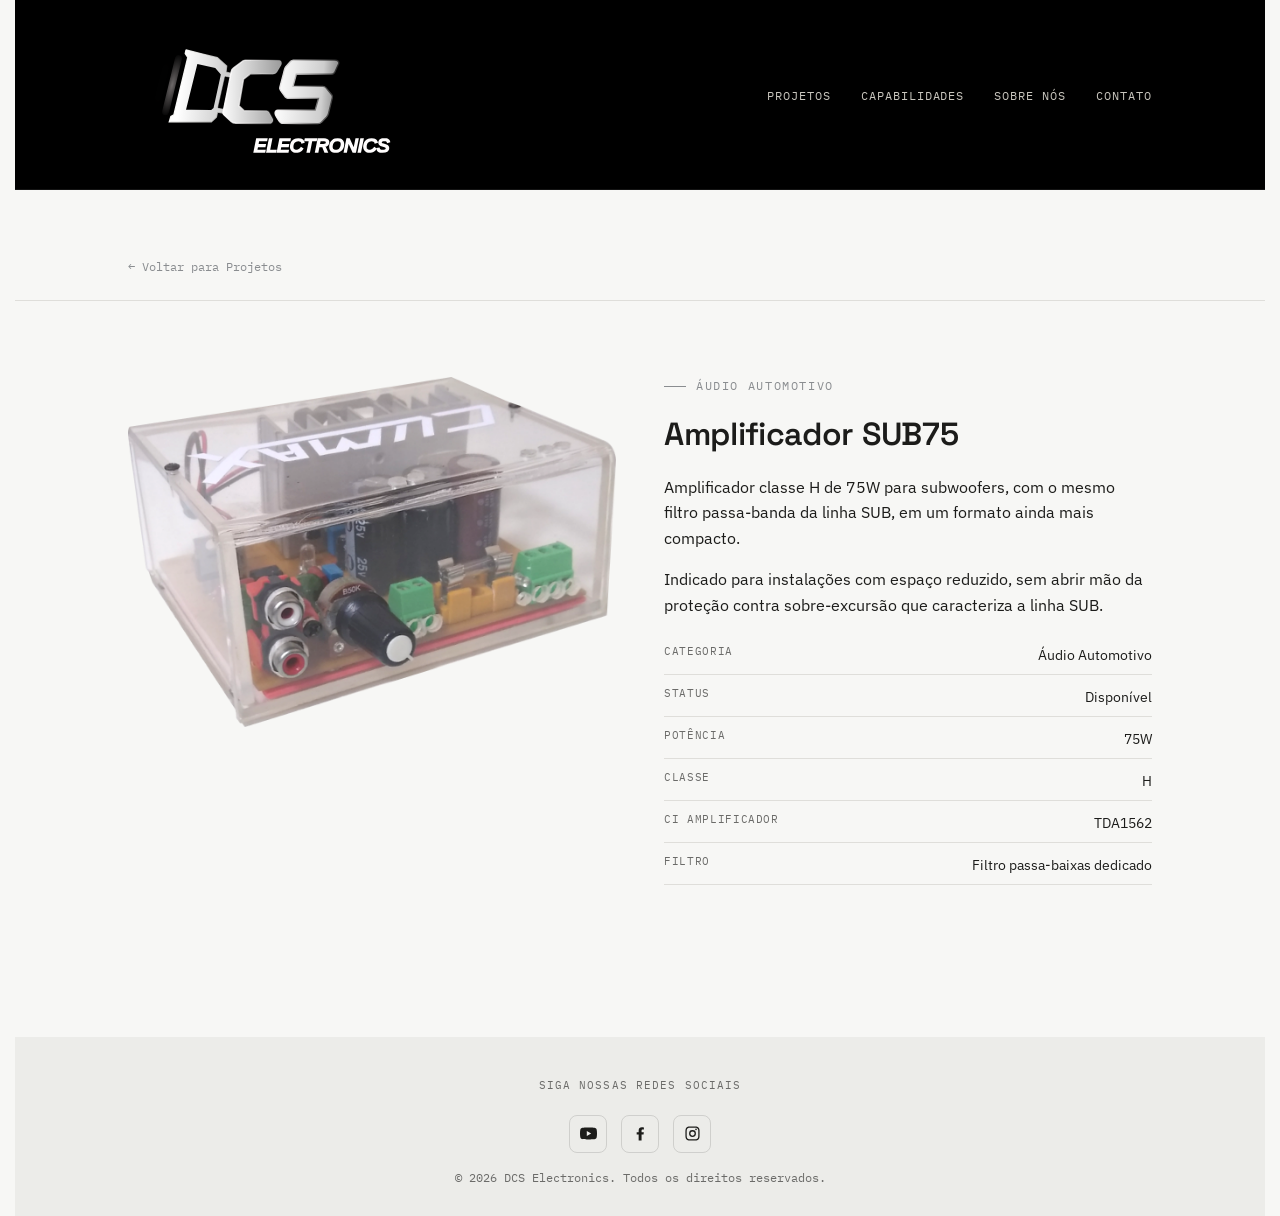
<file: projetos/amplificador-sub75.html>
<!DOCTYPE html>
<html lang="pt-BR">
<head>
<meta charset="UTF-8">
<meta name="viewport" content="width=device-width, initial-scale=1.0">
<title>Amplificador SUB75 — DCS Electronics</title>
<link rel="icon" type="image/svg+xml" href="../assets/logo_aba.svg">
<link rel="preconnect" href="https://fonts.googleapis.com">
<link href="https://fonts.googleapis.com/css2?family=Space+Grotesk:wght@500;600;700&family=IBM+Plex+Sans:wght@400;500;600&family=IBM+Plex+Mono:wght@400;500;600&display=swap" rel="stylesheet">
<link rel="stylesheet" href="../css/style.css">
</head>
<body>

<header class="site-header">
  <div class="header-inner">
    <a href="../index.html#top" class="logo-mark">
      <img src="../assets/logo_fundo_preto.svg" alt="DCS Electronics" class="logo-img">
    </a>
    <button class="menu-toggle" id="menuToggle" aria-expanded="false" aria-controls="mainNav">Menu</button>
    <nav class="main-nav" id="mainNav">
      <ul>
        <li class="has-dropdown">
          <a href="../index.html#projetos">Projetos</a>
          <ul class="dropdown">
            <li><a href="amplificador-gen30.html">Amplificador GEN30</a></li>
            <li><a href="amplificador-sub100.html">Amplificador SUB100</a></li>
            <li><a href="amplificador-sub75.html">Amplificador SUB75</a></li>
            <li><a href="amplificador-sub350.html">Amplificador SUB350</a></li>
          </ul>
        </li>
        <li><a href="../index.html#capabilidades">Capabilidades</a></li>
        <li><a href="../sobre.html">Sobre Nós</a></li>
        <li><a href="../index.html#contato">Contato</a></li>
      </ul>
    </nav>
  </div>
</header>

<main>
  <section class="detail-hero">
    <div class="wrap">
      <p class="breadcrumb"><a href="../index.html#projetos">← Voltar para Projetos</a></p>
    </div>
  </section>

  <section>
    <div class="wrap detail-grid">
      <div class="detail-media">
        <img src="../assets/amplificador-sub75.png" alt="Placa do amplificador SUB75">
      </div>
      <div class="detail-body">
        <span class="eyebrow">Áudio Automotivo</span>
        <h1>Amplificador SUB75</h1>
        <p>Amplificador classe H de 75W para subwoofers, com o mesmo filtro passa-banda da linha SUB, em um formato ainda mais compacto.</p>
        <p>Indicado para instalações com espaço reduzido, sem abrir mão da proteção contra sobre-excursão que caracteriza a linha SUB.</p>
        <ul class="detail-specs reveal-rows">
          <li><span>Categoria</span><span>Áudio Automotivo</span></li>
          <li><span>Status</span><span>Disponível</span></li>
          <li><span>Potência</span><span>75W</span></li>
          <li><span>Classe</span><span>H</span></li>
          <li><span>CI Amplificador</span><span>TDA1562</span></li>
          <li><span>Filtro</span><span>Filtro passa-baixas dedicado</span></li>
        </ul>
      </div>
    </div>
  </section>
</main>

<footer class="site-footer">
  <div class="wrap footer-inner">
    <span class="mono">Siga Nossas Redes Sociais</span>
    <div class="social-icons">
      <a href="https://www.youtube.com/user/Newtubyl" target="_blank" rel="noopener" aria-label="YouTube">
        <svg viewBox="0 0 24 24"><path d="M23.5 6.2a3 3 0 0 0-2.1-2.1C19.5 3.5 12 3.5 12 3.5s-7.5 0-9.4.6A3 3 0 0 0 .5 6.2 31 31 0 0 0 0 12a31 31 0 0 0 .5 5.8 3 3 0 0 0 2.1 2.1c1.9.6 9.4.6 9.4.6s7.5 0 9.4-.6a3 3 0 0 0 2.1-2.1A31 31 0 0 0 24 12a31 31 0 0 0-.5-5.8zM9.6 15.5V8.5L15.8 12z"/></svg>
      </a>
      <a href="https://www.facebook.com/DCSelectronicsdf/" target="_blank" rel="noopener" aria-label="Facebook">
        <svg viewBox="0 0 24 24"><path d="M13.5 22v-8.5h2.8l.4-3.3h-3.2V8.1c0-1 .3-1.6 1.7-1.6h1.6V3.4C16 3.3 15 3.2 13.9 3.2c-2.7 0-4.5 1.6-4.5 4.6v2.4H6.6v3.3h2.8V22h4.1z"/></svg>
      </a>
      <a href="https://www.instagram.com/dcselectronicsdf/" target="_blank" rel="noopener" aria-label="Instagram">
        <svg viewBox="0 0 24 24"><path d="M12 2c2.717 0 3.056.01 4.122.06 1.065.05 1.79.217 2.428.465.66.254 1.216.598 1.772 1.153a4.908 4.908 0 0 1 1.153 1.772c.247.637.415 1.363.465 2.428.047 1.066.06 1.405.06 4.122 0 2.717-.01 3.056-.06 4.122-.05 1.065-.218 1.79-.465 2.428a4.883 4.883 0 0 1-1.153 1.772 4.915 4.915 0 0 1-1.772 1.153c-.637.247-1.363.415-2.428.465-1.066.047-1.405.06-4.122.06-2.717 0-3.056-.01-4.122-.06-1.065-.05-1.79-.218-2.428-.465a4.89 4.89 0 0 1-1.772-1.153 4.904 4.904 0 0 1-1.153-1.772c-.248-.637-.415-1.363-.465-2.428C2.013 15.056 2 14.717 2 12c0-2.717.01-3.056.06-4.122.05-1.066.217-1.79.465-2.428a4.88 4.88 0 0 1 1.153-1.772A4.897 4.897 0 0 1 5.45 2.525c.638-.248 1.362-.415 2.428-.465C8.944 2.013 9.283 2 12 2zm0 1.802c-2.67 0-2.986.01-4.04.059-.976.045-1.505.207-1.858.344-.466.181-.8.398-1.15.748-.35.35-.566.683-.747 1.15-.137.352-.3.882-.344 1.857-.05 1.054-.06 1.37-.06 4.04 0 2.67.01 2.986.06 4.04.045.976.207 1.505.344 1.858.181.466.398.8.748 1.15.35.35.683.566 1.15.747.352.137.882.3 1.857.344 1.054.05 1.37.06 4.04.06 2.67 0 2.987-.01 4.04-.06.976-.045 1.505-.207 1.858-.344.466-.181.8-.398 1.15-.748.35-.35.566-.683.747-1.15.137-.352.3-.882.344-1.857.05-1.054.06-1.37.06-4.04 0-2.67-.01-2.986-.06-4.04-.045-.976-.207-1.505-.344-1.858a3.09 3.09 0 0 0-.748-1.15 3.098 3.098 0 0 0-1.15-.747c-.352-.137-.882-.3-1.857-.344-1.054-.05-1.37-.06-4.04-.06zM12 7.135a4.865 4.865 0 1 1 0 9.73 4.865 4.865 0 0 1 0-9.73zM12 15a3 3 0 1 0 0-6 3 3 0 0 0 0 6zm4.965-9.884a1.137 1.137 0 1 1 0 2.274 1.137 1.137 0 0 1 0-2.274z"/></svg>
      </a>
    </div>
    <span class="copyright">© 2026 DCS Electronics. Todos os direitos reservados.</span>
  </div>
</footer>

<script>
  const menuToggle = document.getElementById('menuToggle');
  const mainNav = document.getElementById('mainNav');
  menuToggle.addEventListener('click', () => {
    const open = mainNav.classList.toggle('open');
    menuToggle.setAttribute('aria-expanded', open ? 'true' : 'false');
  });

  // scroll reveal (replays every time it enters view)
  const revealRowsEls = document.querySelectorAll('.reveal-rows');
  if('IntersectionObserver' in window){
    const ioSequence = new IntersectionObserver((entries) => {
      entries.forEach(entry => {
        entry.target.classList.toggle('in', entry.isIntersecting);
      });
    }, { threshold: 0.15 });
    revealRowsEls.forEach(el => ioSequence.observe(el));
  }else{
    revealRowsEls.forEach(el => el.classList.add('in'));
  }
</script>

</body>
</html>
</file>
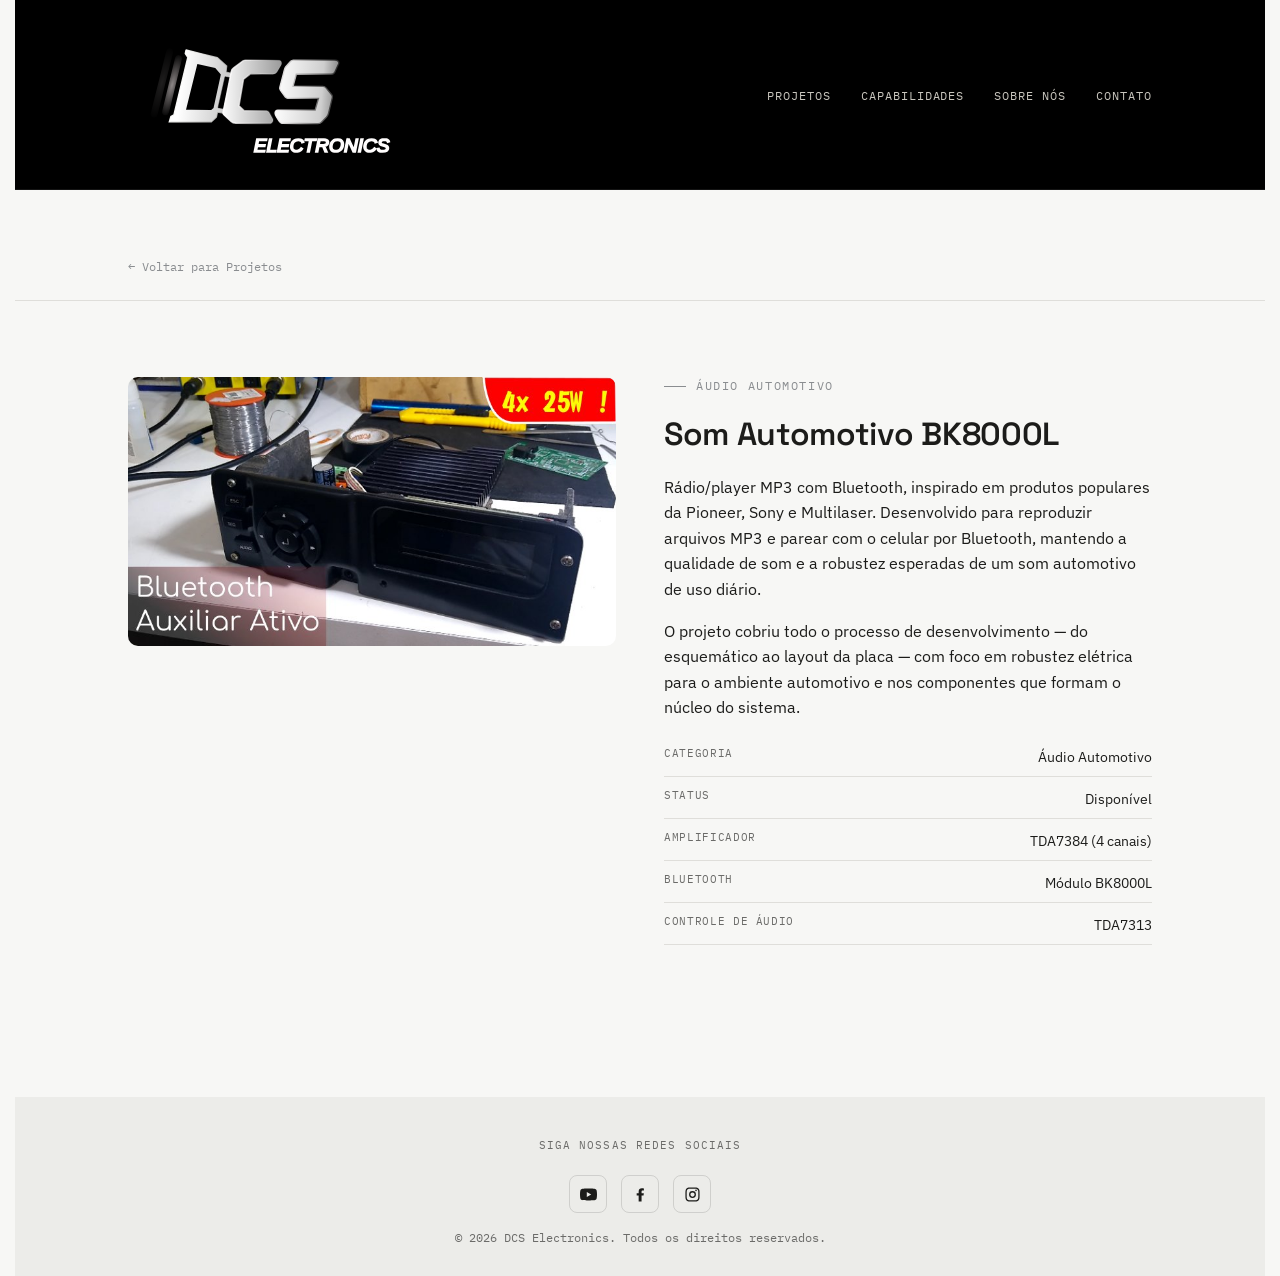
<file: projetos/som-automotivo-bk8000l.html>
<!DOCTYPE html>
<html lang="pt-BR">
<head>
<meta charset="UTF-8">
<meta name="viewport" content="width=device-width, initial-scale=1.0">
<title>Som Automotivo BK8000L — DCS Electronics</title>
<link rel="icon" type="image/svg+xml" href="../assets/logo_aba.svg">
<link rel="preconnect" href="https://fonts.googleapis.com">
<link href="https://fonts.googleapis.com/css2?family=Space+Grotesk:wght@500;600;700&family=IBM+Plex+Sans:wght@400;500;600&family=IBM+Plex+Mono:wght@400;500;600&display=swap" rel="stylesheet">
<link rel="stylesheet" href="../css/style.css">
</head>
<body>

<header class="site-header">
  <div class="header-inner">
    <a href="../index.html#top" class="logo-mark">
      <img src="../assets/logo_fundo_preto.svg" alt="DCS Electronics" class="logo-img">
    </a>
    <button class="menu-toggle" id="menuToggle" aria-expanded="false" aria-controls="mainNav">Menu</button>
    <nav class="main-nav" id="mainNav">
      <ul>
        <li class="has-dropdown">
          <a href="../index.html#projetos">Projetos</a>
          <ul class="dropdown">
            <li><a href="som-automotivo-bk8000l.html">Som Automotivo BK8000L</a></li>
            <li><a href="amplificador-sub100.html">Amplificador SUB100</a></li>
            <li><a href="amplificador-sub75.html">Amplificador SUB75</a></li>
            <li><a href="amplificador-sub350.html">Amplificador SUB350</a></li>
          </ul>
        </li>
        <li><a href="../index.html#capabilidades">Capabilidades</a></li>
        <li><a href="../index.html#sobre">Sobre Nós</a></li>
        <li><a href="../index.html#contato">Contato</a></li>
      </ul>
    </nav>
  </div>
</header>

<main>
  <section class="detail-hero">
    <div class="wrap">
      <p class="breadcrumb"><a href="../index.html#projetos">← Voltar para Projetos</a></p>
    </div>
  </section>

  <section>
    <div class="wrap detail-grid">
      <div class="detail-media">
        <img src="../assets/som-automotivo.jpg" alt="Placa do projeto Som Automotivo BK8000L">
      </div>
      <div class="detail-body">
        <span class="eyebrow">Áudio Automotivo</span>
        <h1>Som Automotivo BK8000L</h1>
        <p>Rádio/player MP3 com Bluetooth, inspirado em produtos populares da Pioneer, Sony e Multilaser. Desenvolvido para reproduzir arquivos MP3 e parear com o celular por Bluetooth, mantendo a qualidade de som e a robustez esperadas de um som automotivo de uso diário.</p>
        <p>O projeto cobriu todo o processo de desenvolvimento — do esquemático ao layout da placa — com foco em robustez elétrica para o ambiente automotivo e nos componentes que formam o núcleo do sistema.</p>
        <ul class="detail-specs">
          <li><span>Categoria</span><span>Áudio Automotivo</span></li>
          <li><span>Status</span><span>Disponível</span></li>
          <li><span>Amplificador</span><span>TDA7384 (4 canais)</span></li>
          <li><span>Bluetooth</span><span>Módulo BK8000L</span></li>
          <li><span>Controle de áudio</span><span>TDA7313</span></li>
        </ul>
      </div>
    </div>
  </section>
</main>

<footer class="site-footer">
  <div class="wrap footer-inner">
    <span class="mono">Siga Nossas Redes Sociais</span>
    <div class="social-icons">
      <a href="https://www.youtube.com/user/Newtubyl" target="_blank" rel="noopener" aria-label="YouTube">
        <svg viewBox="0 0 24 24"><path d="M23.5 6.2a3 3 0 0 0-2.1-2.1C19.5 3.5 12 3.5 12 3.5s-7.5 0-9.4.6A3 3 0 0 0 .5 6.2 31 31 0 0 0 0 12a31 31 0 0 0 .5 5.8 3 3 0 0 0 2.1 2.1c1.9.6 9.4.6 9.4.6s7.5 0 9.4-.6a3 3 0 0 0 2.1-2.1A31 31 0 0 0 24 12a31 31 0 0 0-.5-5.8zM9.6 15.5V8.5L15.8 12z"/></svg>
      </a>
      <a href="https://www.facebook.com/DCSelectronicsdf/" target="_blank" rel="noopener" aria-label="Facebook">
        <svg viewBox="0 0 24 24"><path d="M13.5 22v-8.5h2.8l.4-3.3h-3.2V8.1c0-1 .3-1.6 1.7-1.6h1.6V3.4C16 3.3 15 3.2 13.9 3.2c-2.7 0-4.5 1.6-4.5 4.6v2.4H6.6v3.3h2.8V22h4.1z"/></svg>
      </a>
      <a href="https://www.instagram.com/dcselectronicsdf/" target="_blank" rel="noopener" aria-label="Instagram">
        <svg viewBox="0 0 24 24"><path d="M12 2c2.717 0 3.056.01 4.122.06 1.065.05 1.79.217 2.428.465.66.254 1.216.598 1.772 1.153a4.908 4.908 0 0 1 1.153 1.772c.247.637.415 1.363.465 2.428.047 1.066.06 1.405.06 4.122 0 2.717-.01 3.056-.06 4.122-.05 1.065-.218 1.79-.465 2.428a4.883 4.883 0 0 1-1.153 1.772 4.915 4.915 0 0 1-1.772 1.153c-.637.247-1.363.415-2.428.465-1.066.047-1.405.06-4.122.06-2.717 0-3.056-.01-4.122-.06-1.065-.05-1.79-.218-2.428-.465a4.89 4.89 0 0 1-1.772-1.153 4.904 4.904 0 0 1-1.153-1.772c-.248-.637-.415-1.363-.465-2.428C2.013 15.056 2 14.717 2 12c0-2.717.01-3.056.06-4.122.05-1.066.217-1.79.465-2.428a4.88 4.88 0 0 1 1.153-1.772A4.897 4.897 0 0 1 5.45 2.525c.638-.248 1.362-.415 2.428-.465C8.944 2.013 9.283 2 12 2zm0 1.802c-2.67 0-2.986.01-4.04.059-.976.045-1.505.207-1.858.344-.466.181-.8.398-1.15.748-.35.35-.566.683-.747 1.15-.137.352-.3.882-.344 1.857-.05 1.054-.06 1.37-.06 4.04 0 2.67.01 2.986.06 4.04.045.976.207 1.505.344 1.858.181.466.398.8.748 1.15.35.35.683.566 1.15.747.352.137.882.3 1.857.344 1.054.05 1.37.06 4.04.06 2.67 0 2.987-.01 4.04-.06.976-.045 1.505-.207 1.858-.344.466-.181.8-.398 1.15-.748.35-.35.566-.683.747-1.15.137-.352.3-.882.344-1.857.05-1.054.06-1.37.06-4.04 0-2.67-.01-2.986-.06-4.04-.045-.976-.207-1.505-.344-1.858a3.09 3.09 0 0 0-.748-1.15 3.098 3.098 0 0 0-1.15-.747c-.352-.137-.882-.3-1.857-.344-1.054-.05-1.37-.06-4.04-.06zM12 7.135a4.865 4.865 0 1 1 0 9.73 4.865 4.865 0 0 1 0-9.73zM12 15a3 3 0 1 0 0-6 3 3 0 0 0 0 6zm4.965-9.884a1.137 1.137 0 1 1 0 2.274 1.137 1.137 0 0 1 0-2.274z"/></svg>
      </a>
    </div>
    <span class="copyright">© 2026 DCS Electronics. Todos os direitos reservados.</span>
  </div>
</footer>

<script>
  const menuToggle = document.getElementById('menuToggle');
  const mainNav = document.getElementById('mainNav');
  menuToggle.addEventListener('click', () => {
    const open = mainNav.classList.toggle('open');
    menuToggle.setAttribute('aria-expanded', open ? 'true' : 'false');
  });
</script>

</body>
</html>
</file>
<file: css/style.css>
:root{
    --ink: #0A0A0A;
    --paper: #F7F7F5;
    --paper-dim: #ECECE9;
    --graphite: #1C1C1A;
    --muted: #6B6B69;
    --copper: #8A8D90;
    --copper-bright: #C9CACB;
    --circuit: #55585C;
    --line: #DFDEDA;
  }

  *{ box-sizing: border-box; }
  html{ scroll-behavior: smooth; scrollbar-gutter: stable both-edges; }

  body{
    margin:0;
    background: var(--paper);
    color: var(--graphite);
    font-family: 'IBM Plex Sans', sans-serif;
    font-size: 16px;
    line-height: 1.6;
    -webkit-font-smoothing: antialiased;
  }

  h1,h2,h3{
    font-family: 'Space Grotesk', sans-serif;
    margin: 0;
    letter-spacing: -0.01em;
  }

  .mono{
    font-family: 'IBM Plex Mono', monospace;
  }

  .eyebrow{
    font-family: 'IBM Plex Mono', monospace;
    font-size: 0.72rem;
    letter-spacing: 0.14em;
    text-transform: uppercase;
    color: var(--copper);
    display: flex;
    align-items: center;
    gap: 10px;
    margin-bottom: 14px;
  }
  .eyebrow::before{
    content: "";
    width: 22px;
    height: 1px;
    background: var(--copper);
    display: inline-block;
  }

  a{ color: inherit; }

  .wrap{
    max-width: 1080px;
    margin: 0 auto;
    padding: 0 28px;
  }

  /* ---------- HEADER ---------- */
  header.site-header{
    background: #000000;
    position: sticky;
    top: 0;
    z-index: 50;
    border-bottom: 1px solid rgba(255,255,255,0.08);
  }
  .header-inner{
    max-width: 1080px;
    margin: 0 auto;
    min-height: 189px;
    padding: 20px 28px;
    display: flex;
    align-items: center;
    justify-content: space-between;
    gap: 20px;
  }
  .logo-mark{
    display: flex;
    align-items: center;
    justify-content: flex-start;
    gap: 12px;
  }
  .logo-mark img{
    height: 130px;
    width: auto;
    display: block;
  }
  .logo-mark span{
    font-family: 'Space Grotesk', sans-serif;
    font-weight: 600;
    font-size: 1.05rem;
    color: #F5F3EE;
    letter-spacing: -0.01em;
  }

  @media (max-width: 720px){
    .header-inner{ min-height: 96px; padding: 14px 20px; }
    .logo-mark img{ height: 64px; }
  }

  nav.main-nav ul{
    list-style: none;
    display: flex;
    gap: 30px;
    margin: 0;
    padding: 0;
  }
  nav.main-nav a{
    font-family: 'IBM Plex Mono', monospace;
    font-size: 0.76rem;
    letter-spacing: 0.08em;
    text-transform: uppercase;
    color: #C9C6BE;
    text-decoration: none;
    position: relative;
    padding-bottom: 4px;
    transition: color 0.15s ease;
  }
  nav.main-nav a::after{
    content: "";
    position: absolute;
    left: 0; bottom: 0;
    width: 0%;
    height: 1px;
    background: var(--copper-bright);
    transition: width 0.2s ease;
  }
  nav.main-nav a:hover{ color: #fff; }
  nav.main-nav a:hover::after{ width: 100%; }

  .menu-toggle{
    display: none;
    background: none;
    border: 1px solid #444;
    color: #eee;
    font-family: 'IBM Plex Mono', monospace;
    font-size: 0.75rem;
    padding: 7px 12px;
    border-radius: 4px;
  }

  @media (max-width: 720px){
    nav.main-nav{
      display: none;
      width: 100%;
      order: 3;
    }
    nav.main-nav.open{ display: block; }
    nav.main-nav ul{
      flex-direction: column;
      gap: 0;
      padding: 10px 0 16px;
    }
    nav.main-nav a{
      display: block;
      padding: 10px 0;
      border-bottom: 1px solid rgba(255,255,255,0.06);
    }
    .header-inner{ flex-wrap: wrap; }
    .menu-toggle{ display: block; }
  }

  /* ---------- NAV DROPDOWN ---------- */
  nav.main-nav li.has-dropdown{ position: relative; }
  .dropdown{
    list-style: none;
    margin: 0;
    padding: 8px;
    position: absolute;
    top: 100%;
    left: 0;
    min-width: 230px;
    background: #000;
    border: 1px solid rgba(255,255,255,0.1);
    border-radius: 8px;
    box-shadow: 0 16px 32px rgba(0,0,0,0.35);
    opacity: 0;
    visibility: hidden;
    transform: translateY(6px);
    transition: opacity 0.18s ease, transform 0.18s ease, visibility 0.18s ease;
    z-index: 60;
  }
  li.has-dropdown:hover .dropdown,
  li.has-dropdown:focus-within .dropdown{
    opacity: 1;
    visibility: visible;
    transform: translateY(0);
  }
  .dropdown li a{
    display: block;
    padding: 9px 10px;
  }
  .dropdown li + li{ border-top: 1px solid rgba(255,255,255,0.06); }

  @media (max-width: 720px){
    .dropdown{
      position: static;
      opacity: 1;
      visibility: visible;
      transform: none;
      box-shadow: none;
      border: none;
      background: transparent;
      padding: 0 0 6px 14px;
      display: none;
    }
    nav.main-nav.open .dropdown{ display: block; }
  }

  /* ---------- HERO ---------- */
  .hero{
    padding: 88px 0 76px;
    border-bottom: 1px solid var(--line);
  }
  .hero-inner{
    display: grid;
    grid-template-columns: 1.1fr 0.9fr;
    gap: 48px;
    align-items: center;
  }
  .hero h1{
    font-size: clamp(2.1rem, 4.4vw, 3.1rem);
    font-weight: 600;
    line-height: 1.12;
    margin-bottom: 20px;
  }
  .hero h1 em{
    font-style: normal;
    color: var(--copper);
  }
  .hero p.lede{
    font-size: 1.08rem;
    color: var(--muted);
    max-width: 46ch;
    margin-bottom: 32px;
  }
  .cta-row{
    display: flex;
    gap: 14px;
    flex-wrap: wrap;
  }
  .btn{
    font-family: 'IBM Plex Mono', monospace;
    font-size: 0.82rem;
    letter-spacing: 0.03em;
    text-decoration: none;
    padding: 13px 22px;
    border-radius: 6px;
    display: inline-flex;
    align-items: center;
    gap: 8px;
    transition: transform 0.15s ease, background 0.15s ease, border-color 0.15s ease;
  }
  .btn-primary{
    background: var(--ink);
    color: #F5F3EE;
    border: 1px solid var(--ink);
  }
  .btn-primary:hover{ background: #1c1c1c; transform: translateY(-1px); }
  .btn-ghost{
    background: transparent;
    color: var(--graphite);
    border: 1px solid var(--line);
  }
  .btn-ghost:hover{ border-color: var(--copper); color: var(--copper); }

  .schematic-wrap{
    display: flex;
    align-items: center;
    justify-content: center;
  }
  .schematic-wrap svg{ width: 100%; height: auto; max-width: 380px; }

  /* ---------- SECTION SHELL ---------- */
  section{ padding: 76px 0; border-bottom: 1px solid var(--line); }
  section:last-of-type{ border-bottom: none; }
  .section-head{
    max-width: 640px;
    margin-bottom: 44px;
  }
  .section-head h2{
    font-size: 1.9rem;
    font-weight: 600;
    margin-bottom: 12px;
  }
  .section-head p{
    color: var(--muted);
    font-size: 1rem;
    margin: 0;
  }

  /* reveal-on-scroll */
  .reveal{
    opacity: 0;
    transform: translateY(16px);
    transition: opacity 0.6s ease, transform 0.6s ease;
  }
  .reveal.in{ opacity: 1; transform: translateY(0); }

  .reveal-sequence .eyebrow,
  .reveal-sequence h2,
  .reveal-sequence p{
    opacity: 0;
    transform: translateX(-32px);
    transition: opacity 0.6s ease, transform 0.6s ease;
  }
  .reveal-sequence.in .eyebrow{ opacity: 1; transform: translateX(0); transition-delay: 0s; }
  .reveal-sequence.in h2{ opacity: 1; transform: translateX(0); transition-delay: 0.18s; }
  .reveal-sequence.in p{ opacity: 1; transform: translateX(0); transition-delay: 0.36s; }

  .reveal-rows li{
    opacity: 0;
    transform: translateX(-32px);
    transition: opacity 0.5s ease, transform 0.5s ease;
  }
  .reveal-rows.in li{ opacity: 1; transform: translateX(0); }
  .reveal-rows.in li:nth-child(1){ transition-delay: 0s; }
  .reveal-rows.in li:nth-child(2){ transition-delay: 0.08s; }
  .reveal-rows.in li:nth-child(3){ transition-delay: 0.16s; }
  .reveal-rows.in li:nth-child(4){ transition-delay: 0.24s; }
  .reveal-rows.in li:nth-child(5){ transition-delay: 0.32s; }
  .reveal-rows.in li:nth-child(6){ transition-delay: 0.4s; }

  /* ---------- PROJETOS ---------- */
  #projetos{
    background: var(--graphite);
  }
  #projetos .eyebrow{ color: var(--copper-bright); }
  #projetos .eyebrow::before{ background: var(--copper-bright); }
  #projetos .section-head h2{ color: #F5F3EE; }
  #projetos .section-head p{ color: #B9B6AE; }
  .project-grid{
    display: grid;
    grid-template-columns: repeat(auto-fit, minmax(280px, 1fr));
    gap: 22px;
  }
  .project-card{
    background: #2A2A28;
    border: 1px solid rgba(255,255,255,0.08);
    border-radius: 10px;
    overflow: hidden;
    display: flex;
    flex-direction: column;
    transition: border-color 0.2s ease, transform 0.2s ease, box-shadow 0.2s ease;
  }
  .project-card:hover{
    border-color: var(--copper-bright);
    transform: translateY(-3px);
    box-shadow: 0 14px 30px rgba(0,0,0,0.45);
  }
  .project-media{
    aspect-ratio: 16/10;
    background: radial-gradient(ellipse 65% 55% at center, rgba(255,255,255,0.06), transparent 72%);
    display: flex;
    align-items: center;
    justify-content: center;
    padding: 20px;
  }
  .project-media img{
    max-width: 82%;
    max-height: 82%;
    width: auto;
    height: auto;
    object-fit: contain;
    display: block;
    filter: drop-shadow(0 16px 20px rgba(0,0,0,0.55));
  }
  .project-media.placeholder svg{ width: 56px; height: 56px; color: var(--copper-bright); opacity: 0.5; }
  .project-body{
    padding: 20px 22px 22px;
    display: flex;
    flex-direction: column;
    gap: 14px;
    flex: 1;
  }
  .project-body h3{
    font-size: 1.08rem;
    font-weight: 600;
    color: #F5F3EE;
  }
  .project-body h3 a{
    color: inherit;
    text-decoration: none;
  }
  .project-body h3 a:hover{
    color: var(--copper-bright);
    text-decoration: underline;
  }
  .project-card .detail-specs{ margin: 0; }
  .project-card .detail-specs li{ border-bottom: 1px solid rgba(255,255,255,0.1); }
  .project-card .detail-specs li span:first-child{ color: var(--copper-bright); }
  .project-card .detail-specs li span:last-child{ color: #E7E5DF; }

  /* ---------- PROJECT DETAIL ---------- */
  .detail-hero{
    padding: 56px 0 0;
  }
  .breadcrumb{
    font-family: 'IBM Plex Mono', monospace;
    font-size: 0.72rem;
    color: var(--muted);
    margin-bottom: 24px;
  }
  .breadcrumb a{ color: var(--copper); text-decoration: none; }
  .breadcrumb a:hover{ text-decoration: underline; }
  .detail-grid{
    display: grid;
    grid-template-columns: 1fr 1fr;
    gap: 48px;
    align-items: start;
    padding-bottom: 76px;
  }
  .detail-media img{
    width: 100%;
    display: block;
    border-radius: 10px;
  }
  .detail-body h1{
    font-size: 2rem;
    font-weight: 600;
    margin-bottom: 14px;
  }
  .detail-body p{
    color: var(--graphite);
    font-size: 1rem;
    margin: 0 0 16px;
  }
  .detail-specs{
    list-style: none;
    margin: 24px 0 0;
    padding: 0;
    display: flex;
    flex-direction: column;
    gap: 10px;
  }
  .detail-specs li{
    display: flex;
    justify-content: space-between;
    gap: 12px;
    border-bottom: 1px solid var(--line);
    padding-bottom: 8px;
    font-size: 0.9rem;
  }
  .detail-specs li span:first-child{
    color: var(--muted);
    font-family: 'IBM Plex Mono', monospace;
    font-size: 0.68rem;
    letter-spacing: 0.06em;
    text-transform: uppercase;
  }

  @media (max-width: 760px){
    .detail-grid{ grid-template-columns: 1fr; }
  }

  /* ---------- CAPABILIDADES ---------- */
  .cap-grid{
    display: grid;
    grid-template-columns: repeat(auto-fit, minmax(240px, 1fr));
    gap: 1px;
    background: var(--line);
    border: 1px solid var(--line);
    border-radius: 10px;
    overflow: hidden;
  }
  .cap-item{
    background: #fff;
    padding: 26px 24px;
  }
  .cap-item .mono{
    font-size: 0.68rem;
    letter-spacing: 0.1em;
    text-transform: uppercase;
    color: var(--copper);
    display: block;
    margin-bottom: 10px;
  }
  .cap-item h3{
    font-size: 1.05rem;
    font-weight: 600;
    margin-bottom: 8px;
  }
  .cap-item p{
    color: var(--muted);
    font-size: 0.9rem;
    margin: 0;
  }

  /* ---------- SOBRE ---------- */
  .about-grid{
    display: grid;
    grid-template-columns: 1fr 1fr;
    gap: 48px;
    align-items: start;
  }
  .about-grid p{
    color: var(--graphite);
    font-size: 1.02rem;
    margin: 0 0 16px;
  }
  .about-note{
    font-family: 'IBM Plex Mono', monospace;
    font-size: 0.72rem;
    color: var(--muted);
    border-left: 2px solid var(--copper);
    padding-left: 14px;
  }
  .about-link{
    display: inline-block;
    margin-top: 6px;
    color: var(--copper);
    font-weight: 600;
    text-decoration: none;
  }
  .about-link:hover{ text-decoration: underline; }

  #page-sobre main .wrap{ max-width: 1000px; }
  #page-sobre .about-grid{ gap: 24px; }
  #page-sobre .about-grid > div:first-child{
    display: flex;
    flex-direction: column;
    align-items: center;
    text-align: center;
    margin-left: auto;
  }

  #page-sobre .company-about{ gap: 60px; }
  #page-sobre .company-about > div:first-child{
    align-items: flex-start;
    text-align: left;
    margin-left: 0;
    max-width: 500px;
  }
  #page-sobre .company-about .eyebrow{ gap: 0; }
  #page-sobre .company-about .eyebrow::before{ display: none; }
  #page-sobre .company-about h2{
    font-size: 1.9rem;
    line-height: 1.15;
  }

  .history-photos{
    display: grid;
    grid-template-columns: 1fr 1fr;
    gap: 12px;
    margin-top: 20px;
    width: 500px;
    max-width: 100%;
  }
  .history-photo{
    width: 100%;
    height: 175px;
    object-fit: cover;
    border-radius: 8px;
    display: block;
  }

  .ceo-intro h2{ margin: 16px 0 0; font-size: 1.2rem; }
  .ceo-photo{
    width: 160px;
    height: 160px;
    object-fit: cover;
    border-radius: 50%;
    display: block;
  }

  /* ---------- CONTATO ---------- */
  .contact-box{
    background: var(--ink);
    border-radius: 14px;
    padding: 46px;
    color: #F5F3EE;
    display: grid;
    grid-template-columns: 1.1fr 0.9fr;
    gap: 40px;
  }
  .contact-box h2{ color: #fff; font-size: 1.7rem; margin-bottom: 12px; }
  .contact-box p{ color: #B9B6AE; font-size: 0.98rem; max-width: 40ch; }
  .contact-rows{ display: flex; flex-direction: column; gap: 16px; }
  .contact-row{
    display: flex;
    flex-direction: column;
    gap: 4px;
    border-bottom: 1px solid rgba(255,255,255,0.1);
    padding-bottom: 14px;
  }
  .contact-row .label{
    font-family: 'IBM Plex Mono', monospace;
    font-size: 0.66rem;
    letter-spacing: 0.1em;
    text-transform: uppercase;
    color: var(--copper-bright);
  }
  .contact-row .value a, .contact-row .value{
    color: #F5F3EE;
    text-decoration: none;
    font-size: 1rem;
  }
  .social-icons{ display: flex; gap: 14px; margin-top: 4px; }
  .social-icons a{
    width: 38px; height: 38px;
    border: 1px solid rgba(255,255,255,0.18);
    border-radius: 8px;
    display: flex; align-items: center; justify-content: center;
    transition: border-color 0.15s ease, background 0.15s ease;
  }
  .social-icons a:hover{ border-color: var(--copper-bright); background: rgba(217,138,77,0.1); }
  .social-icons svg{ width: 17px; height: 17px; fill: #F5F3EE; }

  @media (max-width: 760px){
    .hero-inner{ grid-template-columns: 1fr; }
    .schematic-wrap{ order: -1; max-width: 240px; margin: 0 auto; }
    .about-grid{ grid-template-columns: 1fr; }
    #page-sobre .about-grid > div:first-child{ margin-left: 0; }
    .contact-box{ grid-template-columns: 1fr; padding: 32px 24px; }
  }

  /* ---------- FOOTER ---------- */
  footer.site-footer{
    background: var(--paper-dim);
    padding: 40px 0 28px;
    color: var(--muted);
  }
  .footer-inner{
    display: flex;
    flex-direction: column;
    align-items: center;
    gap: 16px;
    text-align: center;
  }
  .footer-inner .mono{
    font-size: 0.7rem;
    letter-spacing: 0.1em;
    text-transform: uppercase;
    color: var(--muted);
  }
  footer .social-icons a{ border-color: rgba(0,0,0,0.12); }
  footer .social-icons svg{ fill: var(--graphite); }
  .copyright{
    font-family: 'IBM Plex Mono', monospace;
    font-size: 0.74rem;
    color: var(--muted);
  }

  /* keyboard focus */
  a:focus-visible, button:focus-visible{
    outline: 2px solid var(--copper);
    outline-offset: 2px;
  }

  @media (prefers-reduced-motion: reduce){
    html{ scroll-behavior: auto; }
    .reveal{ opacity: 1; transform: none; transition: none; }
    .reveal-sequence .eyebrow,
    .reveal-sequence h2,
    .reveal-sequence p{ opacity: 1; transform: none; transition: none; }
    .reveal-rows li{ opacity: 1; transform: none; transition: none; }
    #signal-pulse{ animation: none !important; }
  }
</file>
